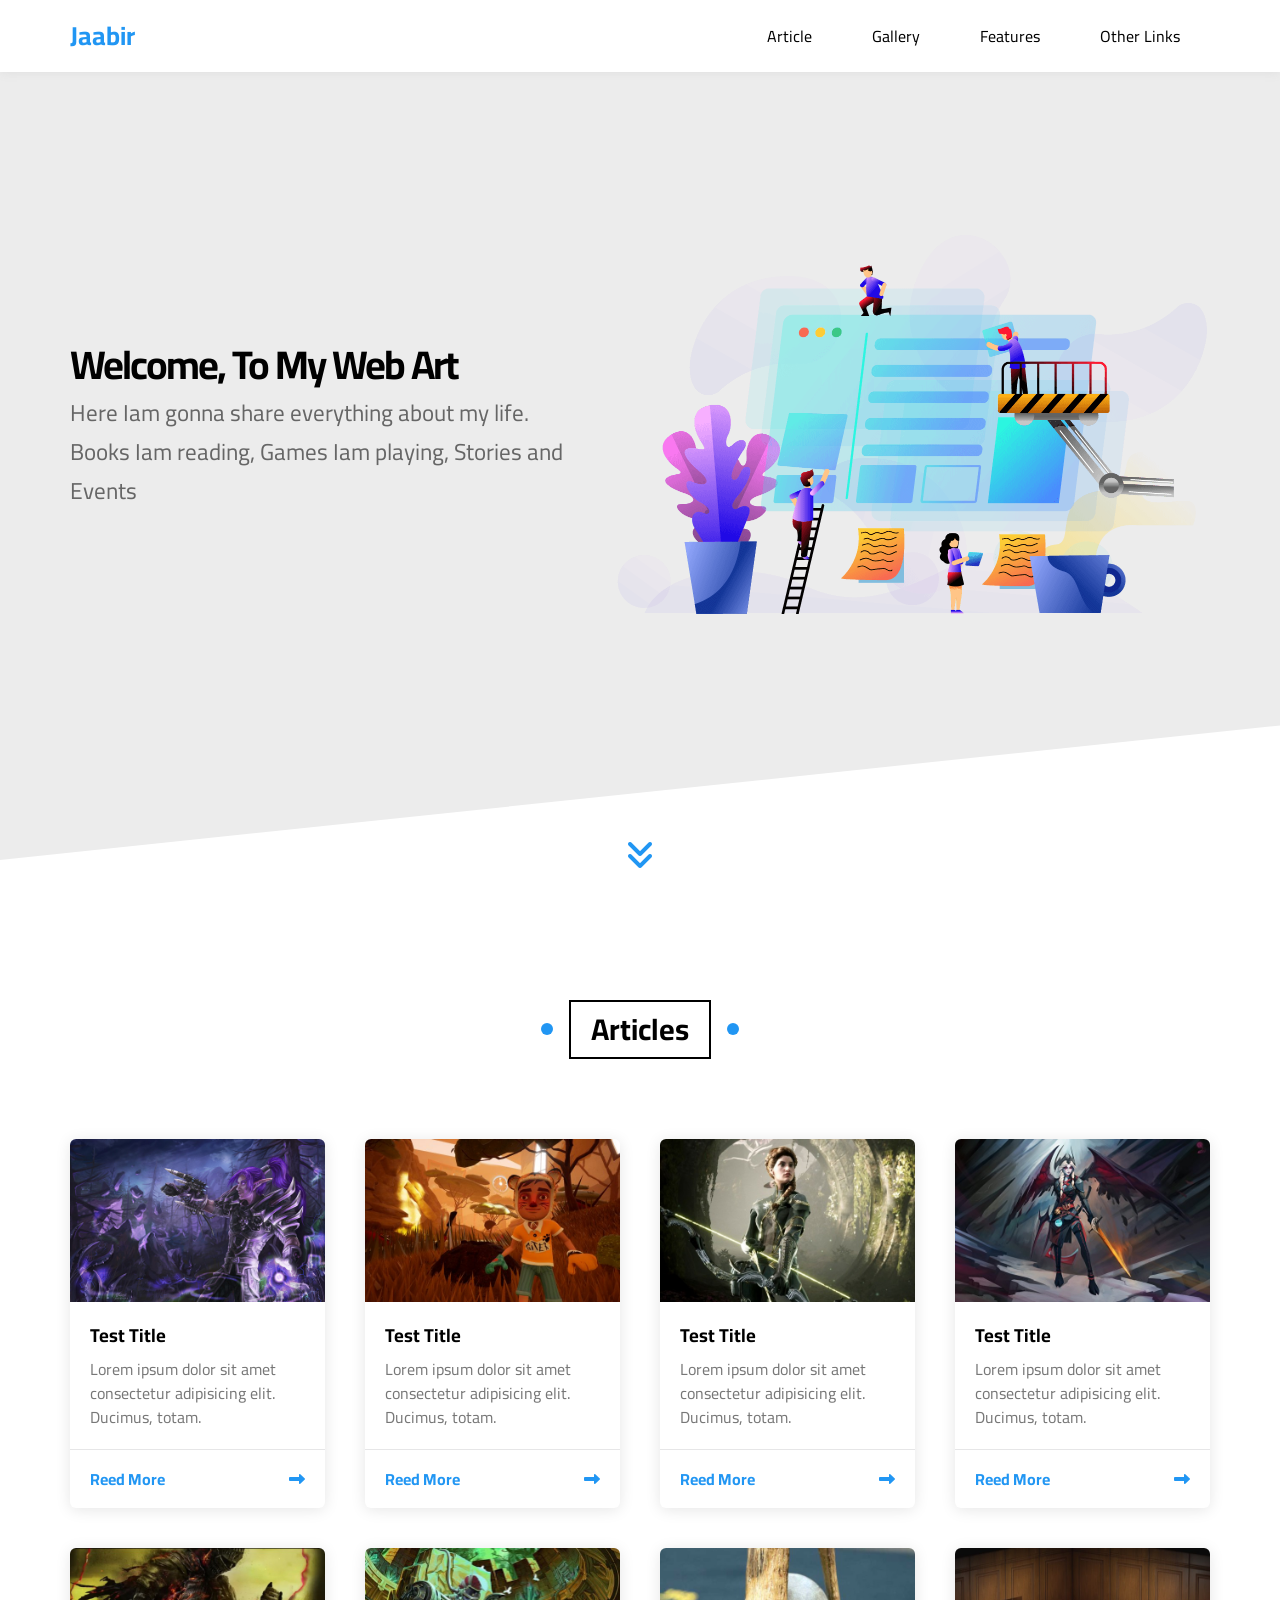
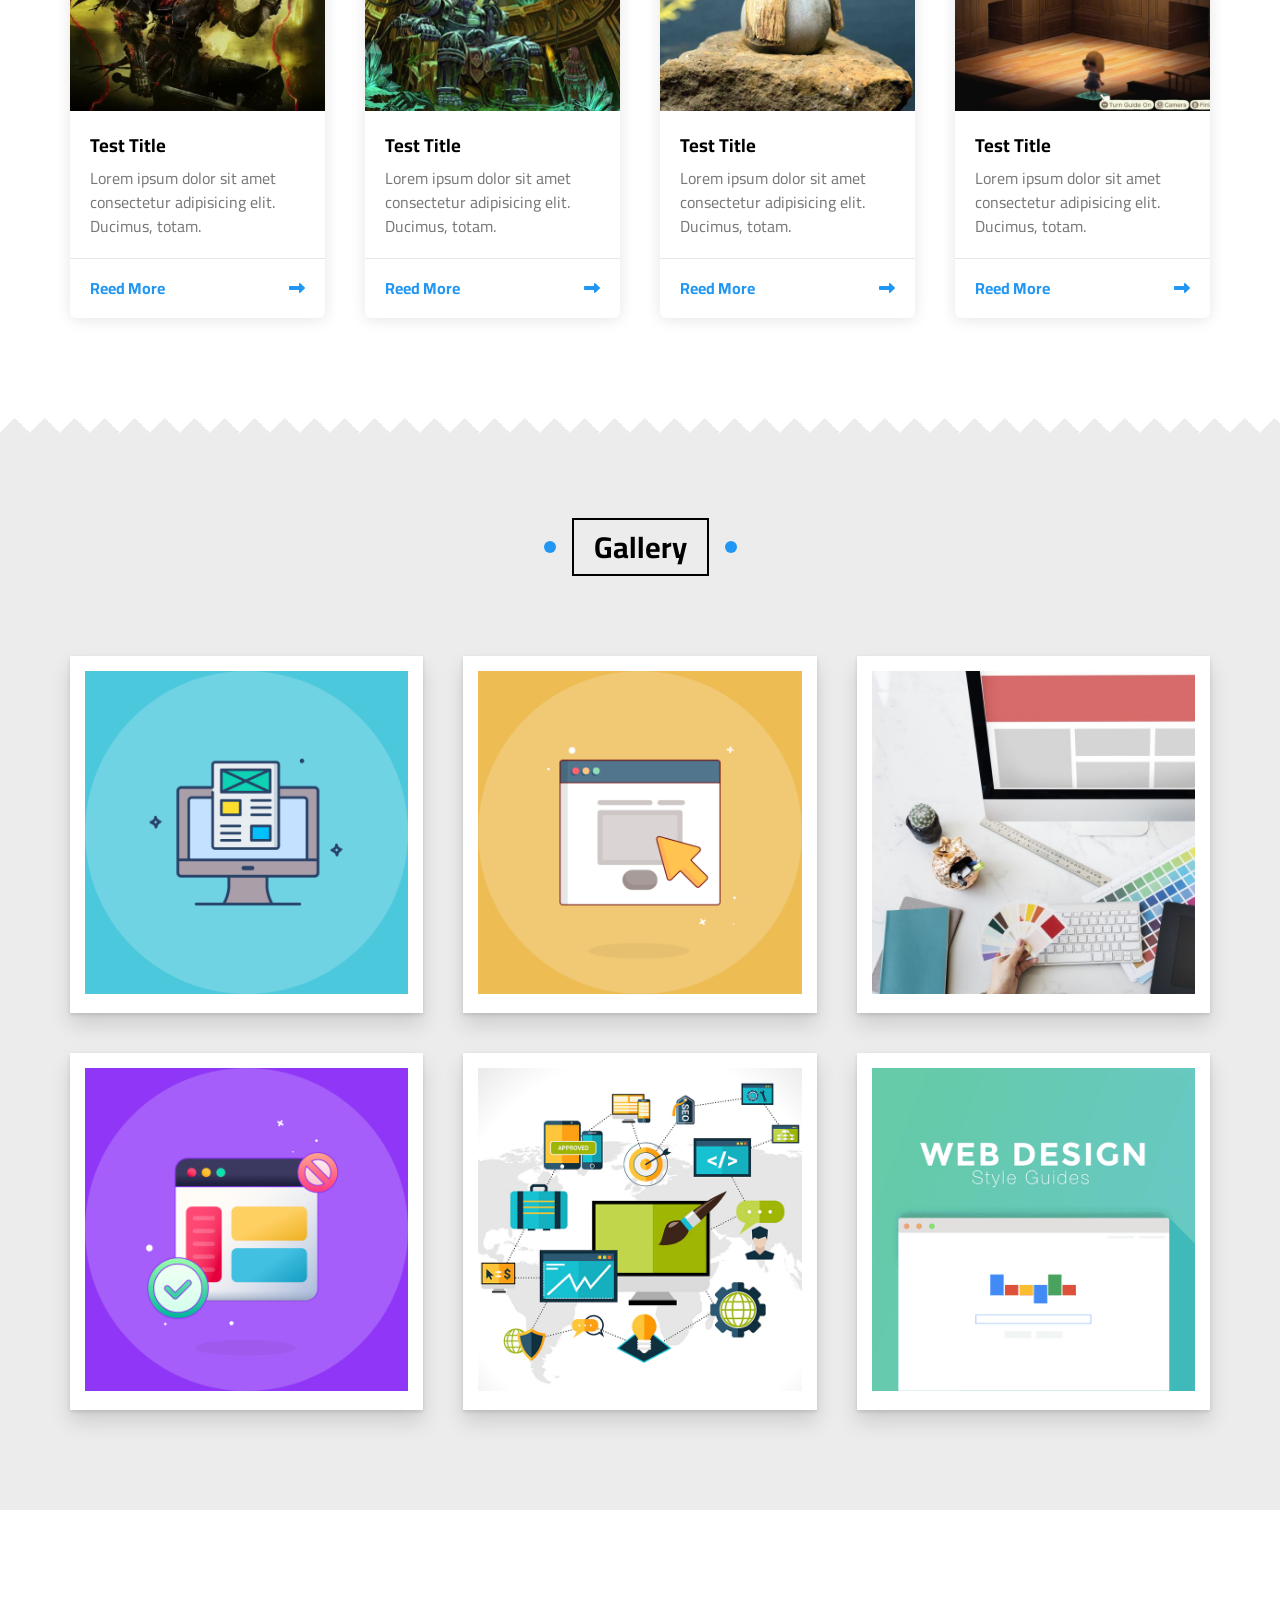
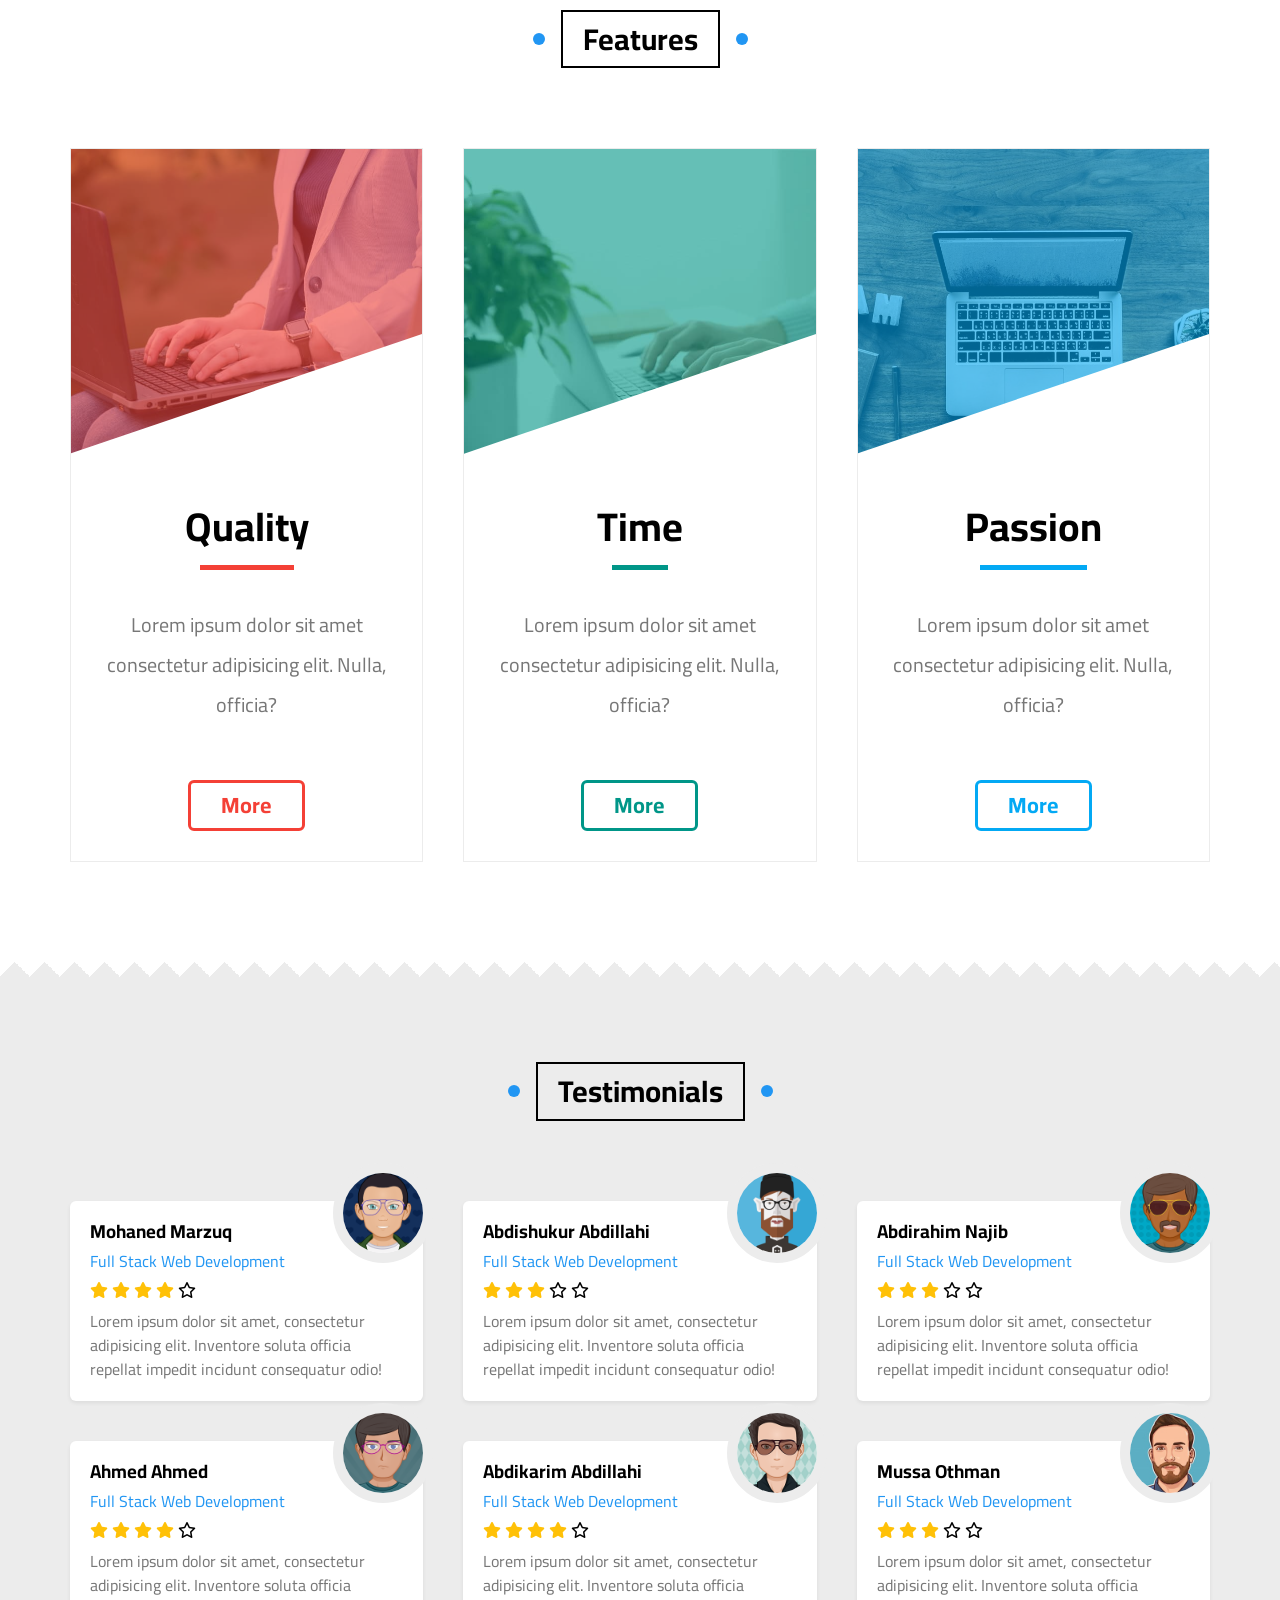
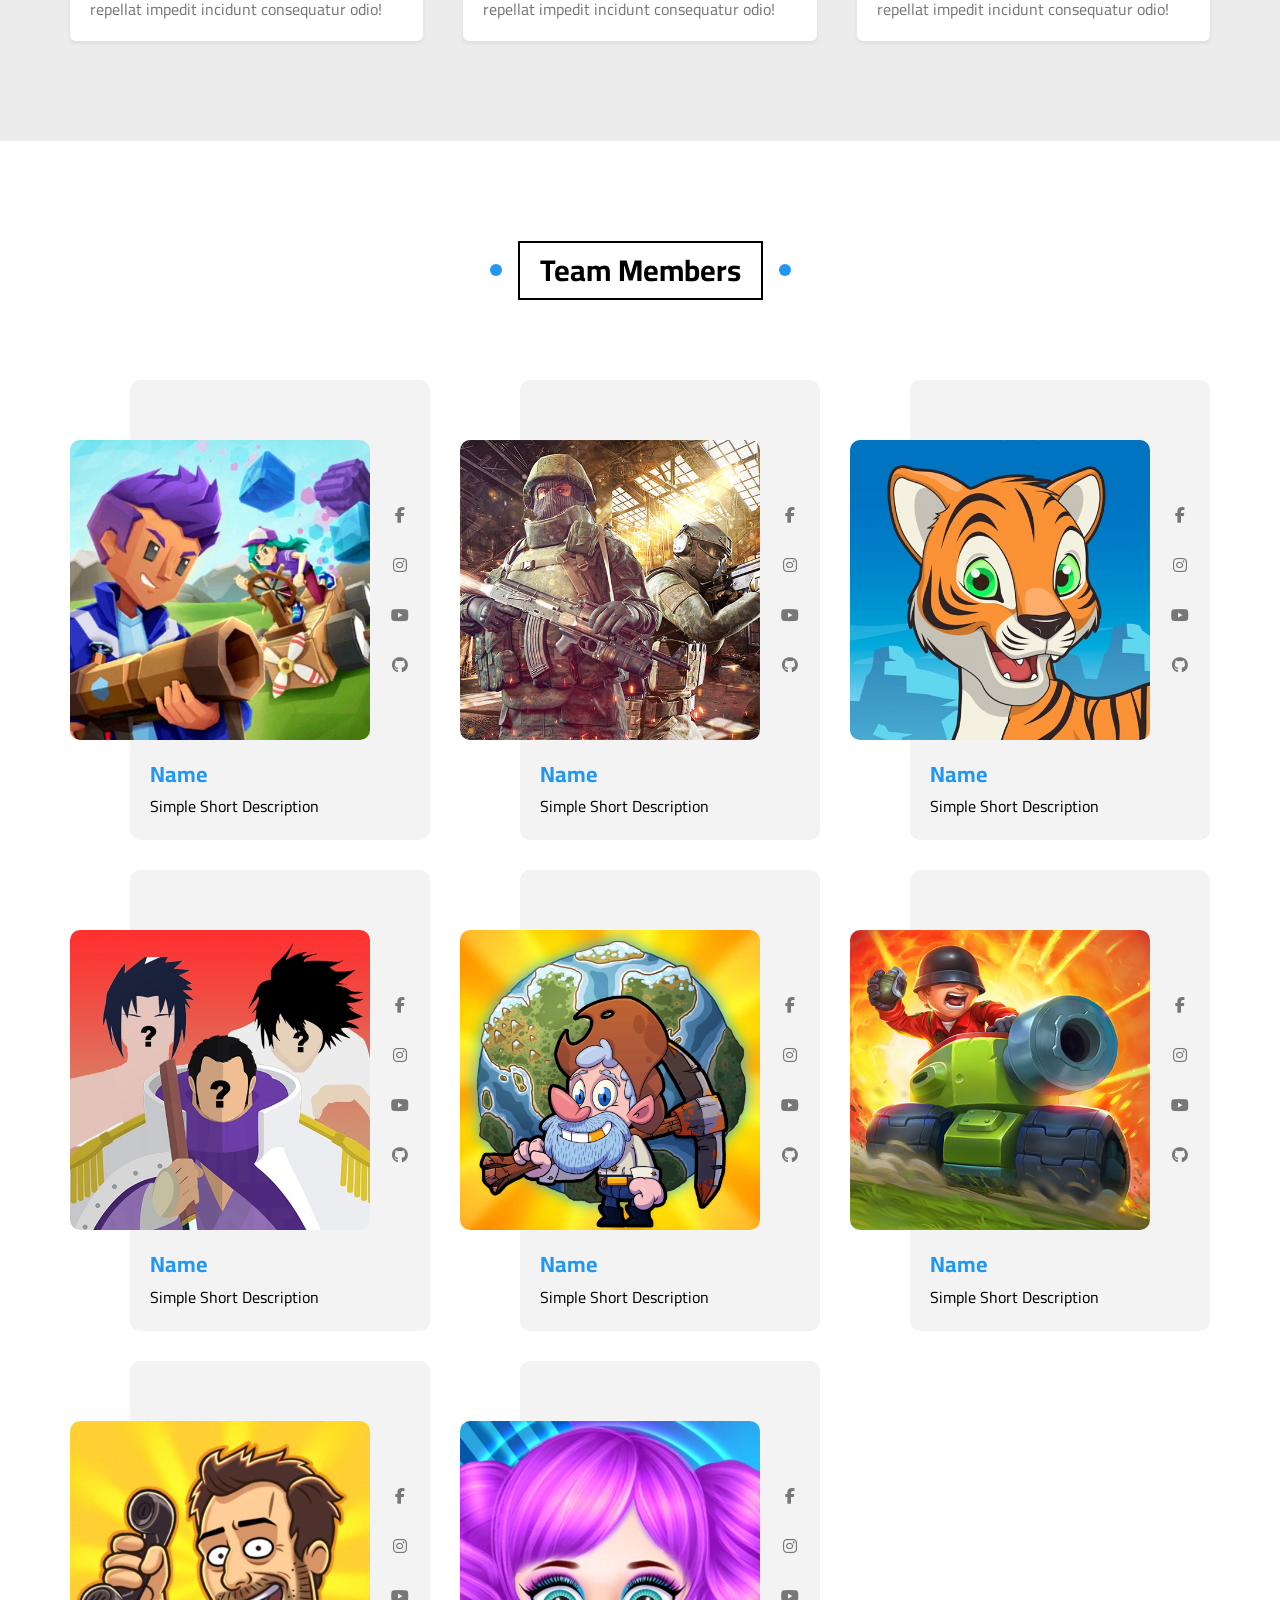
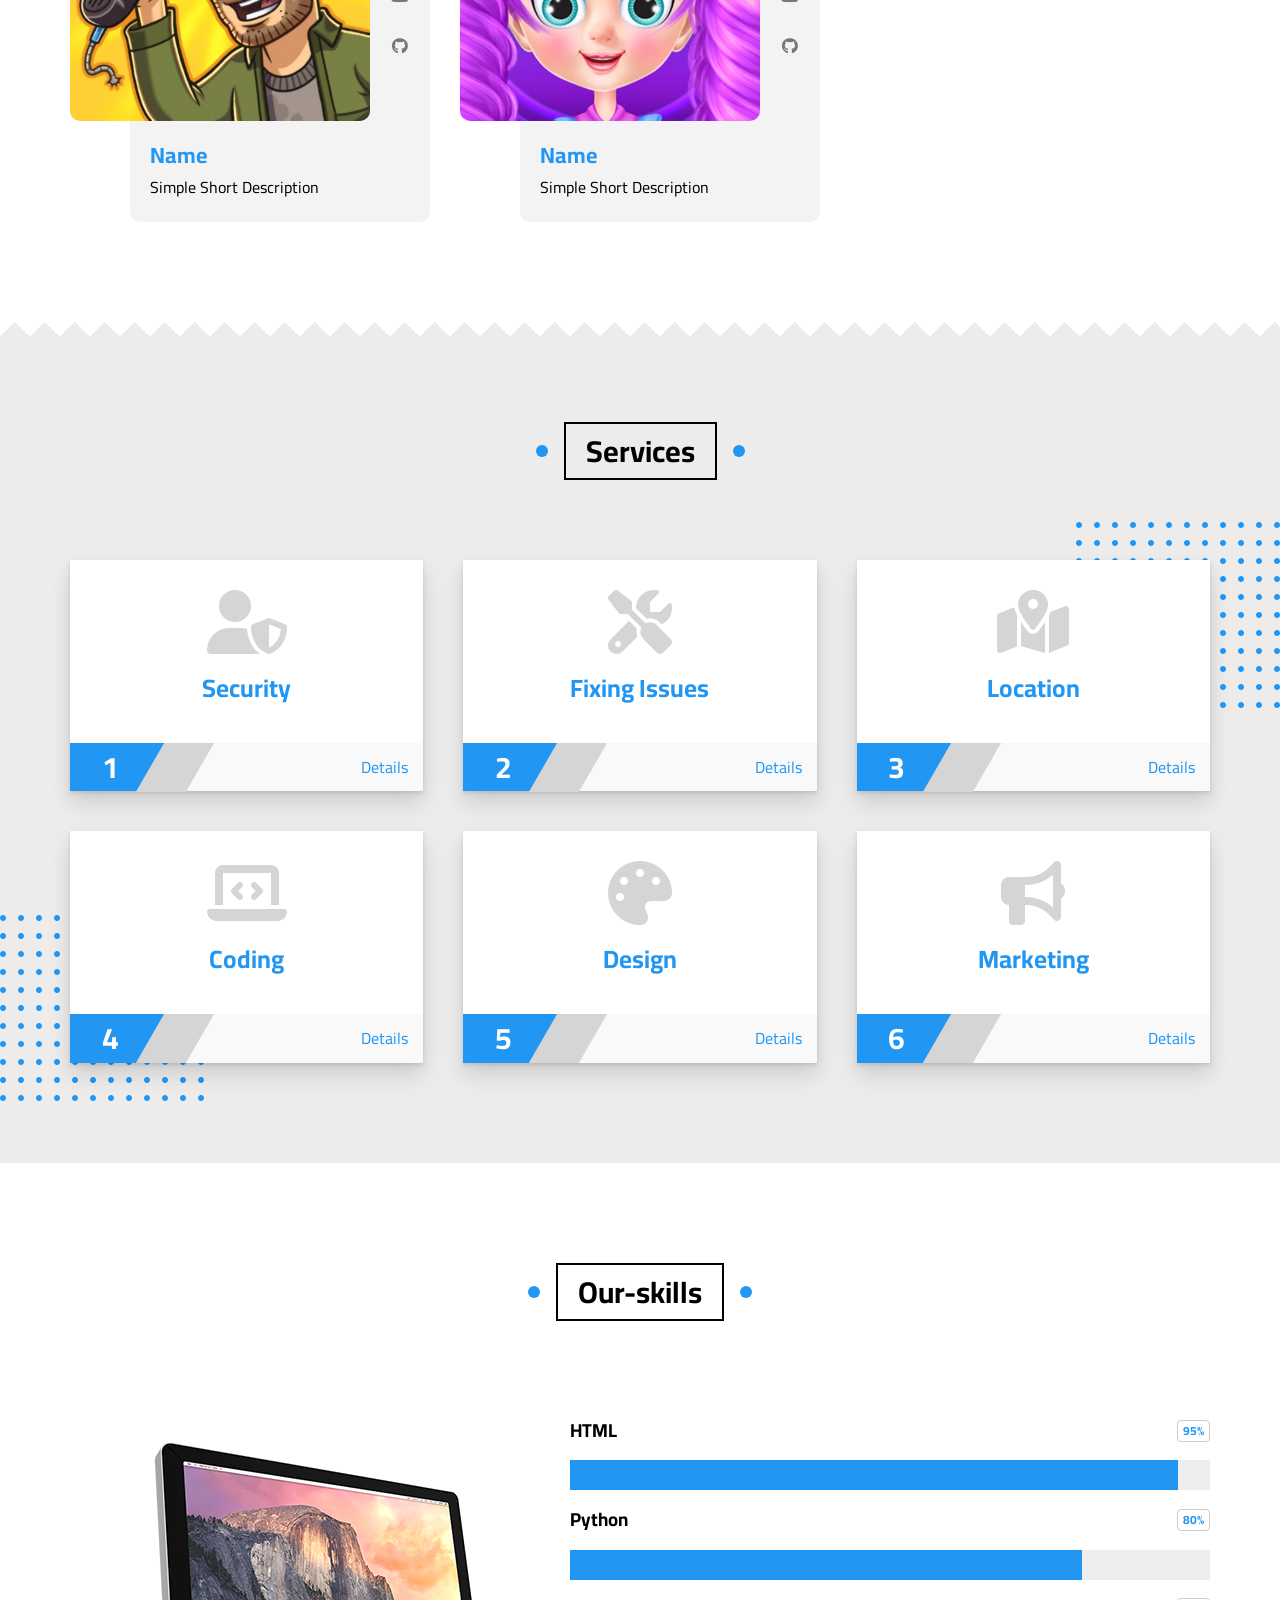
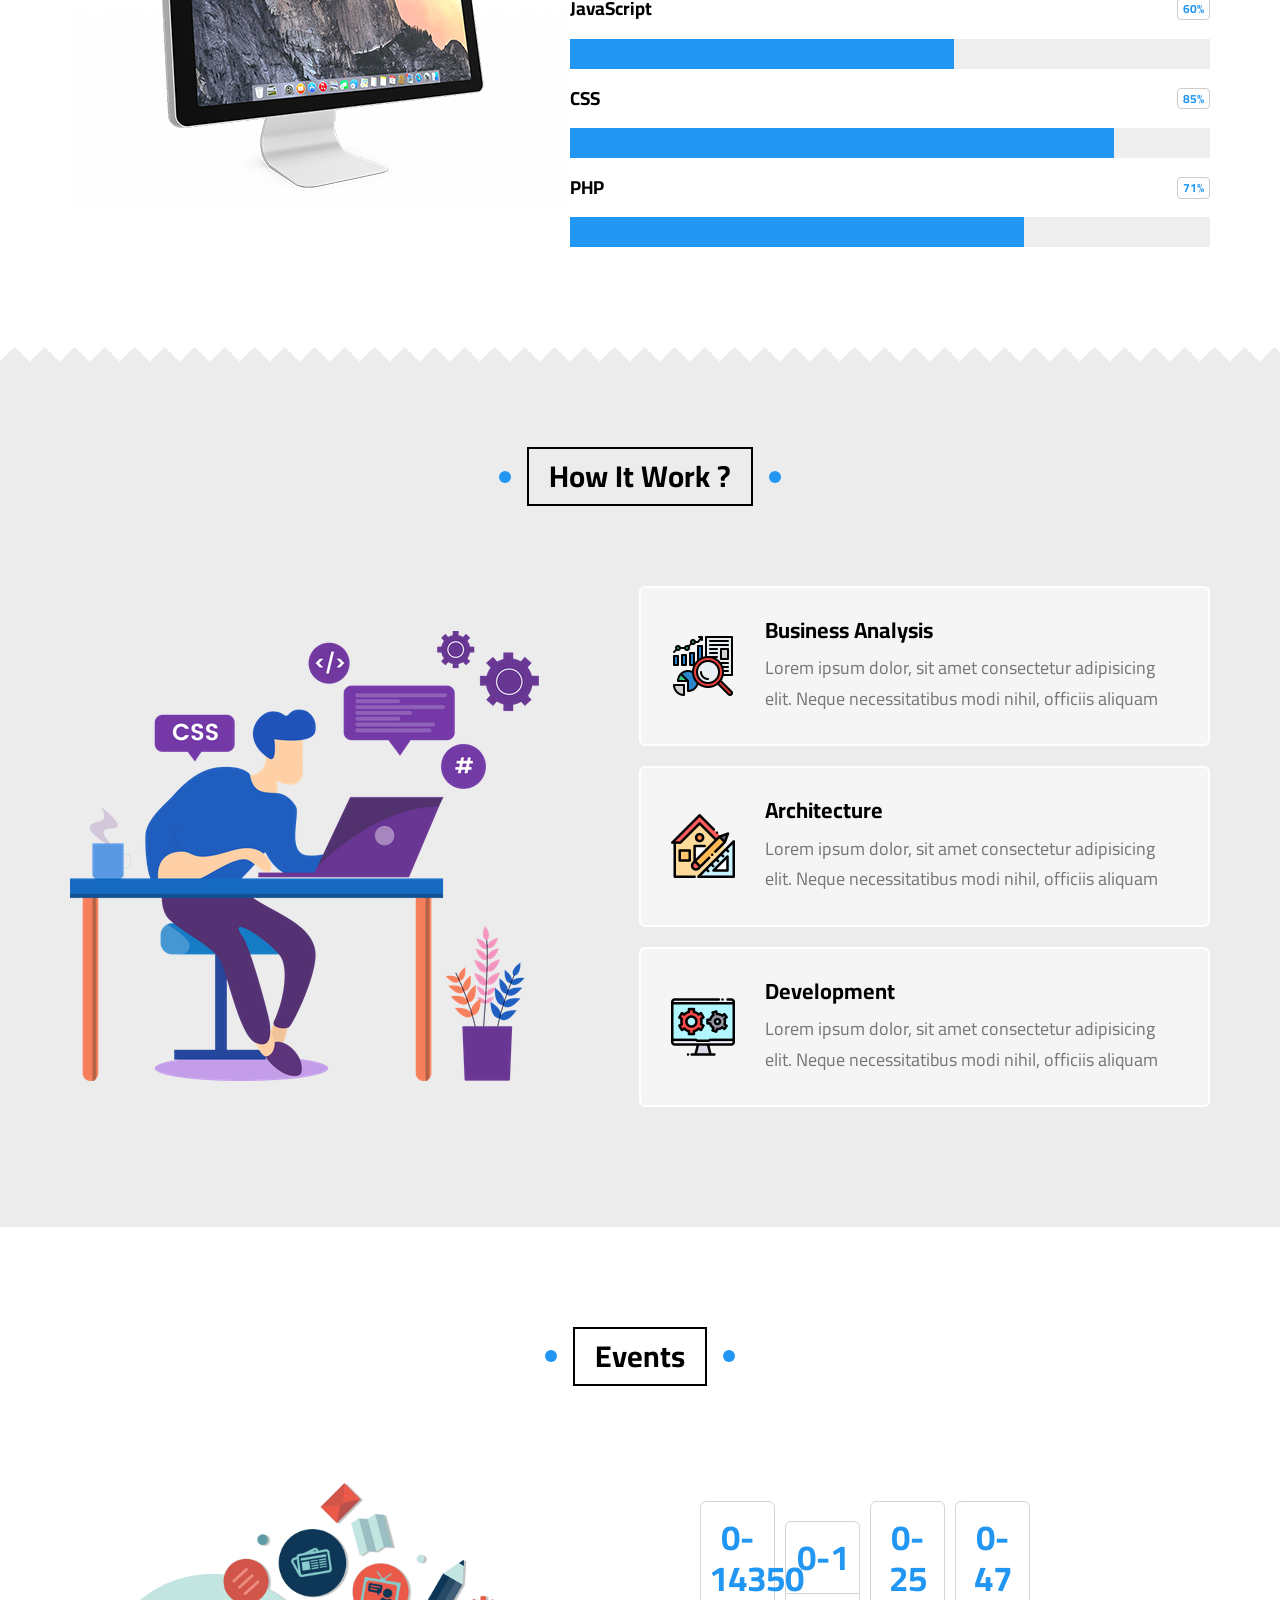
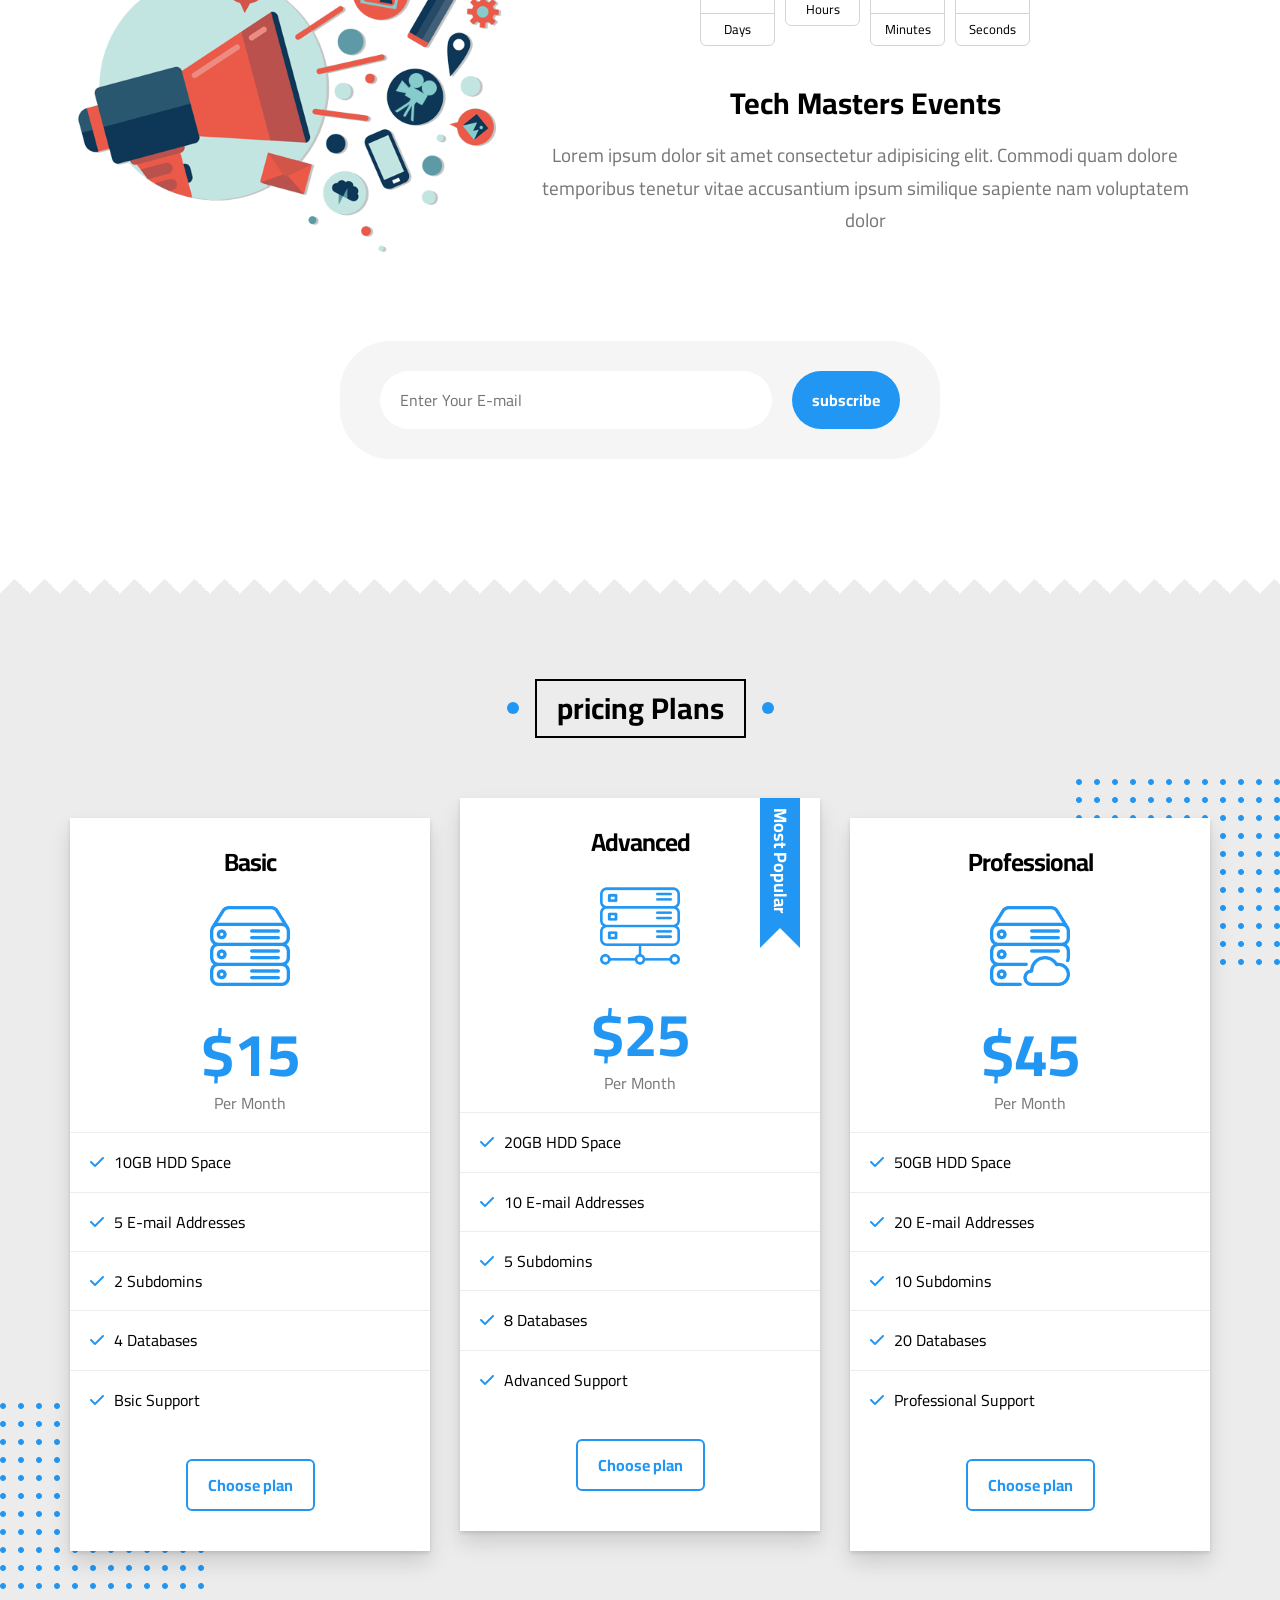
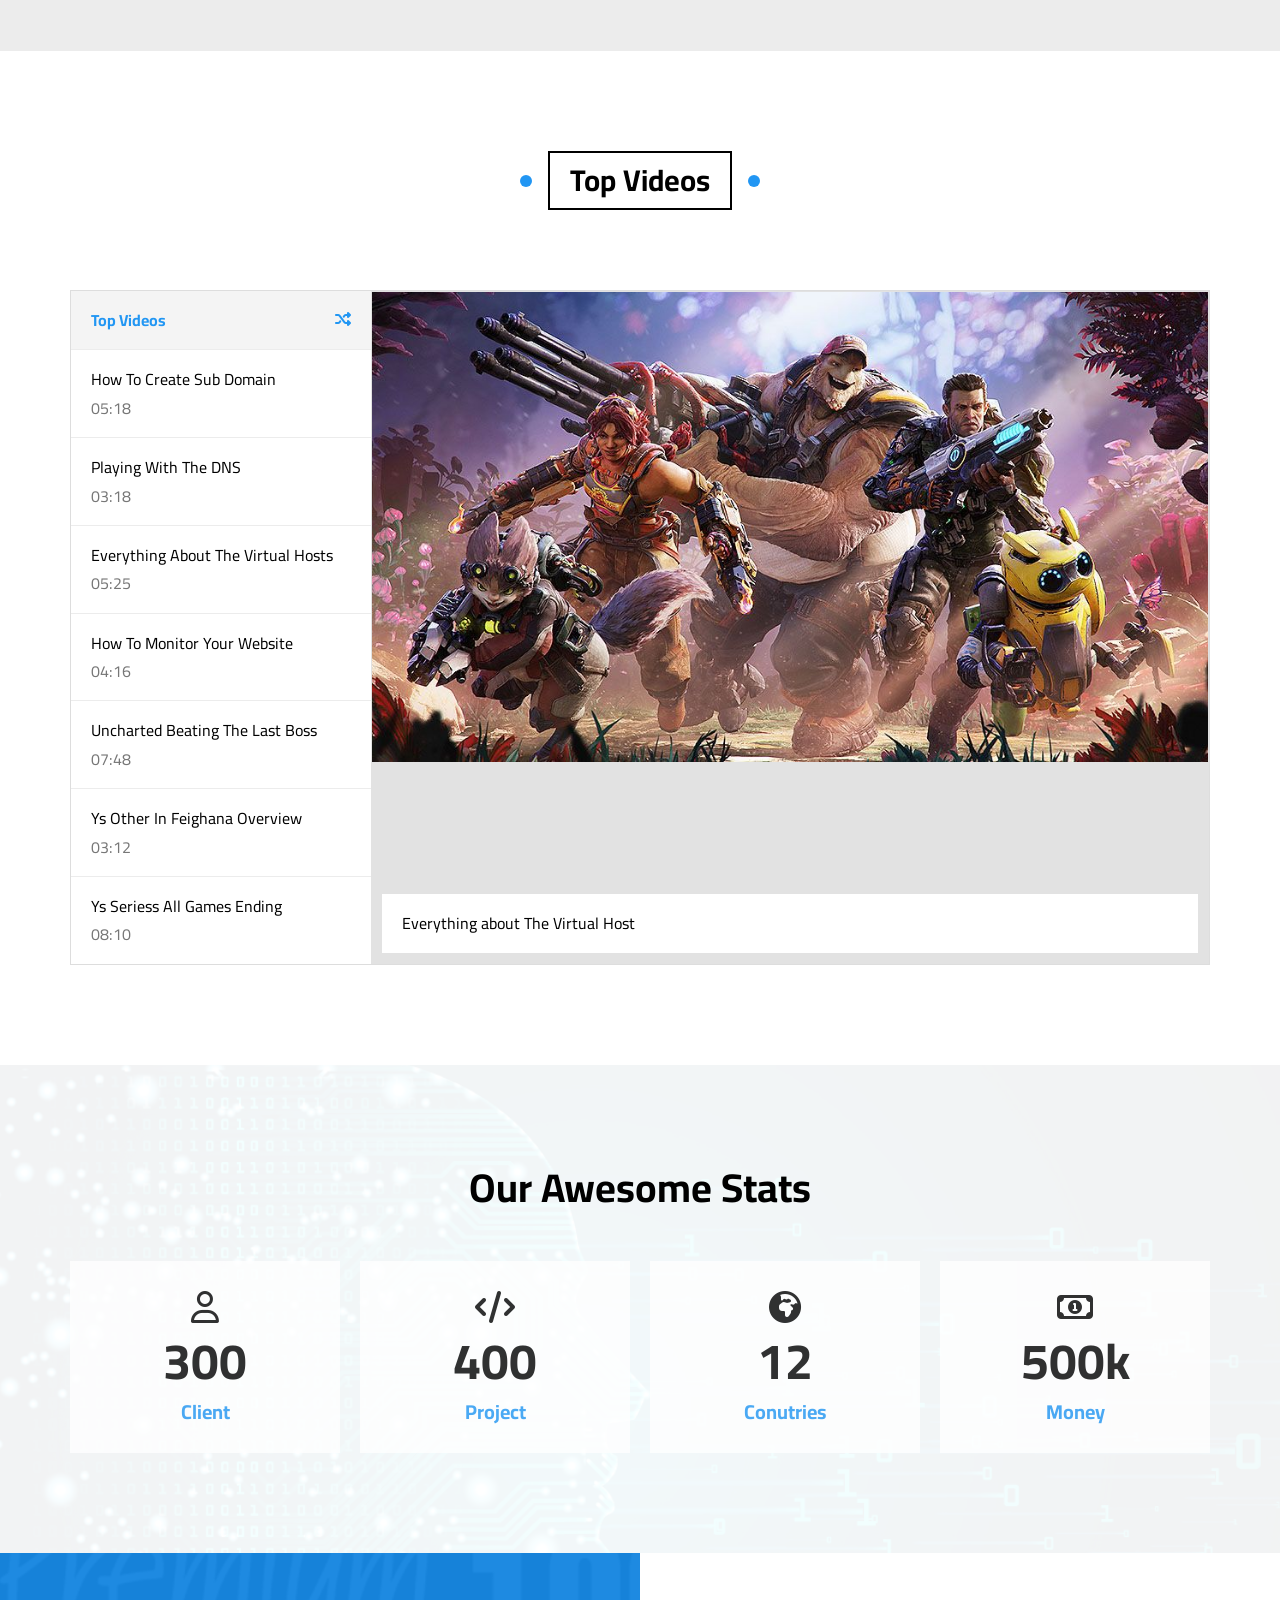
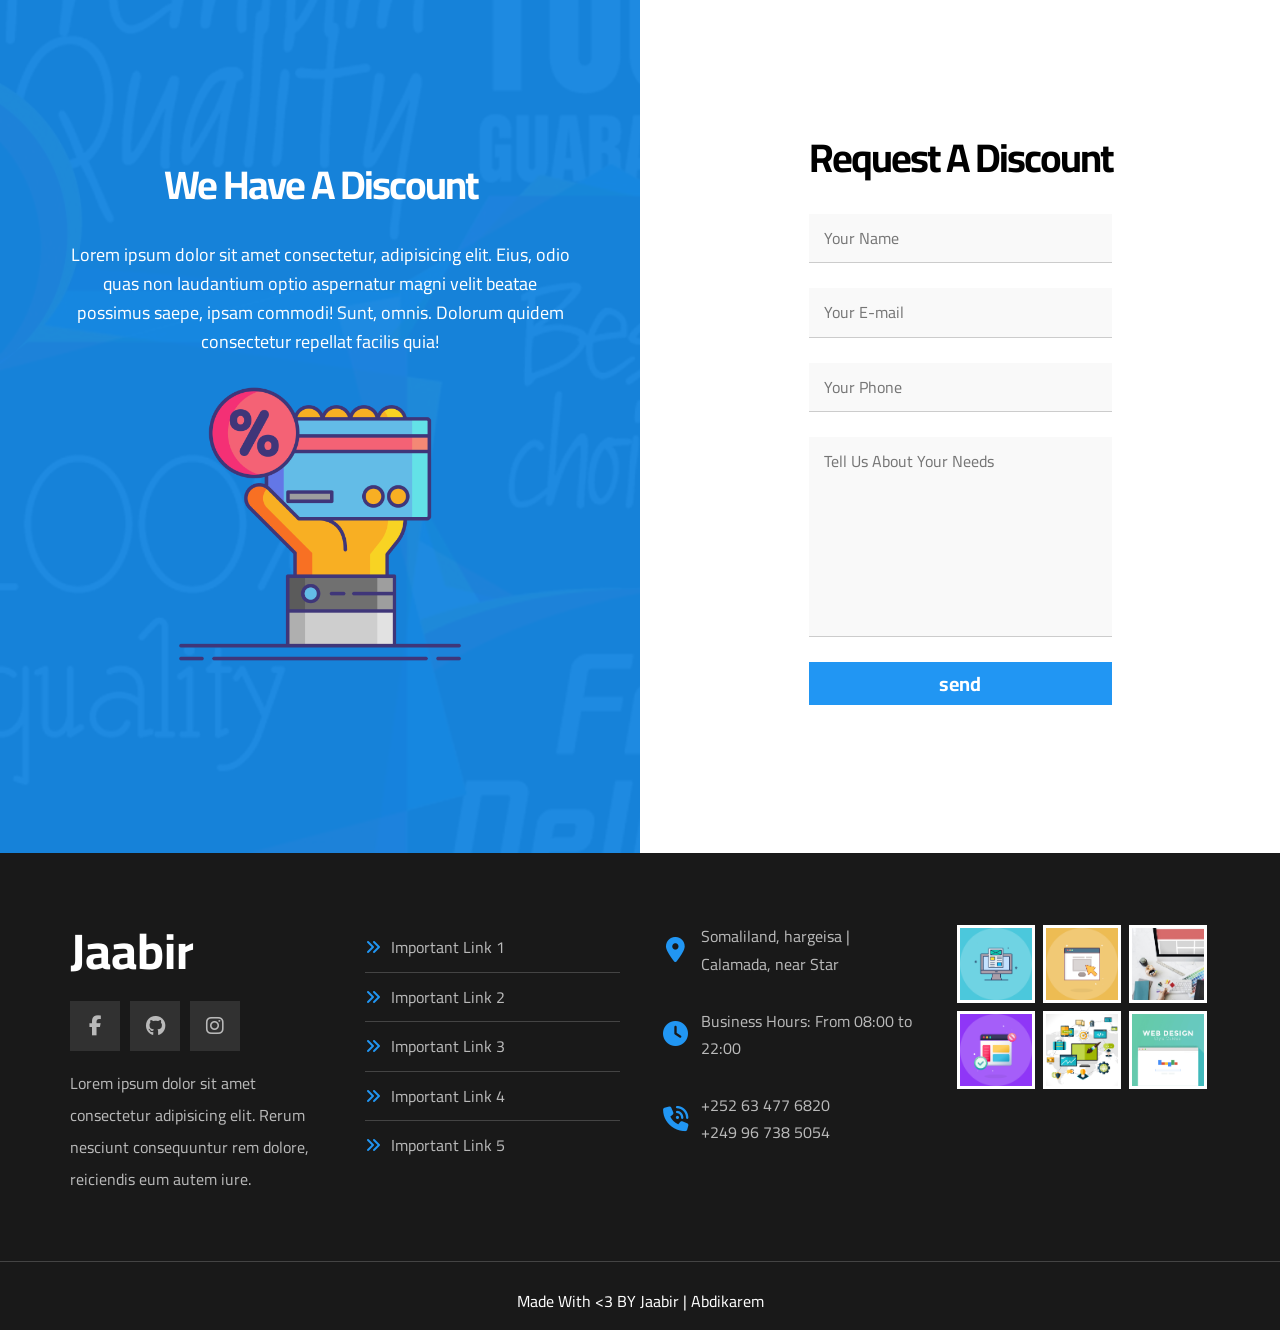
<file: index.html>
<!DOCTYPE html>
<html lang="en">

<head>
    <meta charset="UTF-8">
    <meta http-equiv="X-UA-Compatible" content="IE=edge">
    <meta name="viewport" content="width=device-width, initial-scale=1.0">
    <link rel="stylesheet" href="css/jabir.css">
    <link rel="stylesheet" href="css/normalize.css">
    <!-- font awesome -->
    <link rel="stylesheet" href="https://cdnjs.cloudflare.com/ajax/libs/font-awesome/6.1.1/css/all.min.css">
    <!-- google fonts -->
    <link rel="preconnect" href="https://fonts.googleapis.com">
    <link rel="preconnect" href="https://fonts.gstatic.com" crossorigin>
    <link
        href="https://fonts.googleapis.com/css2?family=Cairo:wght@300;400;500;700&family=Open+Sans:wght@400;700&family=Poppins:ital,wght@0,200;0,400;0,500;0,700;0,800;0,900;1,400;1,500;1,700;1,800&family=Work+Sans:wght@200;300;400;500;600;700;800&display=swap"
        rel="stylesheet">
    <title>Jaabir</title>
</head>

<body>
    <span class="up"><i class="fa-solid fa-arrow-up"></i></span>
    <!-- start header  -->
    <div class="header" id="header">
        <div class="container">
            <a href="#" class="logo">Jaabir </a>
            <ul class="main-nav">
                <li><a href="#articles">Article</a></li>
                <li><a href="#gallery">Gallery</a></li>
                <li><a href="#features">Features</a></li>
                <li>
                    <a href="#">Other Links</a>
                    <!-- Megamenu start -->
                    <div class="mega-menu">
                        <div class="image">
                            <img src="imgs/megamenu.png" alt="mega menu icon">
                        </div>
                        <ul class="links">
                            <li>
                                <a href="#testimonials">
                                    <i class="far fa-comments fa-fw"></i> Testimonials
                                </a>
                            </li>
                            <li>
                                <a href="#team">
                                    <i class="far fa-user fa-fw"></i> Team Members
                                </a>
                            </li>
                            <li>
                                <a href="#services">
                                    <i class="far fa-building fa-fw"></i> Services
                                </a>
                            </li>
                            <li>
                                <a href="#skills">
                                    <i class="far fa-check-circle fa-fw"></i> Our Skills
                                </a>
                            </li>
                            <li>
                                <a href="#works">
                                    <i class="far fa-clipboard fa-fw"></i> How It Works
                                </a>
                            </li>
                        </ul>
                        <ul class="links">
                            <li>
                                <a href="#events">
                                    <i class="far fa-calendar fa-fw"></i> Events
                                </a>
                            </li>
                            <li>
                                <a href="#pricing">
                                    <i class="fa fa-server"></i> Pricing Plans
                                </a>
                            </li>
                            <li>
                                <a href="#videos">
                                    <i class="far fa-play-circle fa-fw"></i> Top Videos
                                </a>
                            </li>
                            <li>
                                <a href="#stats">
                                    <i class="far fa-chart-bar fa-fw"></i> Stats
                                </a>
                            </li>
                            <li>
                                <a href="#discount">
                                    <i class="far fa-percent fa-fw"></i> Request A Discount
                                </a>
                            </li>
                        </ul>
                    </div>
                    <!-- Magamenu end -->
                </li>
            </ul>
        </div>
    </div>
    <!-- end header  -->
    <!-- landing start  -->
    <div class="landing">
        <div class="container">
            <div class="text">
                <h1>Welcome, To My Web Art</h1>
                <p>Here Iam gonna share everything about my life. Books Iam reading, Games Iam playing, Stories and
                    Events</p>
            </div>
            <div class="image">
                <img src="imgs/landing-image.png" alt="landing image">
            </div>
        </div>
        <a href="#articles" class="go-down">
            <i class="fas fa-angle-double-down fa-2x"></i>
        </a>
    </div>
    <!-- landing end -->
    <!-- start Articles  -->
    <div class="articles" id="articles">
        <h2 class="main-title">Articles</h2>
        <div class="container">
            <div class="box">
                <img src="imgs/cat-01.jpg" alt="articles image">
                <div class="content">
                    <h3>Test Title</h3>
                    <p>Lorem ipsum dolor sit amet consectetur adipisicing elit. Ducimus, totam.</p>
                </div>
                <div class="info">
                    <a href="#">Reed More</a>
                    <i class="fas fa-long-arrow-alt-right"></i>
                </div>
            </div>
            <div class="box">
                <img src="imgs/cat-02.jpg" alt="articles image">
                <div class="content">
                    <h3>Test Title</h3>
                    <p>Lorem ipsum dolor sit amet consectetur adipisicing elit. Ducimus, totam.</p>
                </div>
                <div class="info">
                    <a href="#">Reed More</a>
                    <i class="fas fa-long-arrow-alt-right"></i>
                </div>
            </div>
            <div class="box">
                <img src="imgs/cat-03.jpg" alt="articles image">
                <div class="content">
                    <h3>Test Title</h3>
                    <p>Lorem ipsum dolor sit amet consectetur adipisicing elit. Ducimus, totam.</p>
                </div>
                <div class="info">
                    <a href="#">Reed More</a>
                    <i class="fas fa-long-arrow-alt-right"></i>
                </div>
            </div>
            <div class="box">
                <img src="imgs/cat-04.jpg" alt="articles image">
                <div class="content">
                    <h3>Test Title</h3>
                    <p>Lorem ipsum dolor sit amet consectetur adipisicing elit. Ducimus, totam.</p>
                </div>
                <div class="info">
                    <a href="#">Reed More</a>
                    <i class="fas fa-long-arrow-alt-right"></i>
                </div>
            </div>
            <div class="box">
                <img src="imgs/cat-05.jpg" alt="articles image">
                <div class="content">
                    <h3>Test Title</h3>
                    <p>Lorem ipsum dolor sit amet consectetur adipisicing elit. Ducimus, totam.</p>
                </div>
                <div class="info">
                    <a href="#">Reed More</a>
                    <i class="fas fa-long-arrow-alt-right"></i>
                </div>
            </div>
            <div class="box">
                <img src="imgs/cat-06.jpg" alt="articles image">
                <div class="content">
                    <h3>Test Title</h3>
                    <p>Lorem ipsum dolor sit amet consectetur adipisicing elit. Ducimus, totam.</p>
                </div>
                <div class="info">
                    <a href="#">Reed More</a>
                    <i class="fas fa-long-arrow-alt-right"></i>
                </div>
            </div>
            <div class="box">
                <img src="imgs/cat-07.jpg" alt="articles image">
                <div class="content">
                    <h3>Test Title</h3>
                    <p>Lorem ipsum dolor sit amet consectetur adipisicing elit. Ducimus, totam.</p>
                </div>
                <div class="info">
                    <a href="#">Reed More</a>
                    <i class="fas fa-long-arrow-alt-right"></i>
                </div>
            </div>
            <div class="box">
                <img src="imgs/cat-08.jpg" alt="articles image">
                <div class="content">
                    <h3>Test Title</h3>
                    <p>Lorem ipsum dolor sit amet consectetur adipisicing elit. Ducimus, totam.</p>
                </div>
                <div class="info">
                    <a href="#">Reed More</a>
                    <i class="fas fa-long-arrow-alt-right"></i>
                </div>
            </div>
        </div>
    </div>
    <div class="spikes"></div>
    <!-- end Articles  -->
    <!-- Start Gallery  -->
    <div class="gallery" id="gallery">

        <h2 class="main-title">Gallery</h2>
        <div class="container">
            <div class="box">
                <div class="image">
                    <img src="imgs/gallery-01.png" alt="gallery">
                </div>
            </div>
            <div class="box">
                <div class="image">
                    <img src="imgs/gallery-02.png" alt="gallery">
                </div>
            </div>
            <div class="box">
                <div class="image">
                    <img src="imgs/gallery-03.jpg" alt="gallery">
                </div>
            </div>
            <div class="box">
                <div class="image">
                    <img src="imgs/gallery-04.png" alt="gallery">
                </div>
            </div>
            <div class="box">
                <div class="image">
                    <img src="imgs/gallery-05.jpg" alt="gallery">
                </div>
            </div>
            <div class="box">
                <div class="image">
                    <img src="imgs/gallery-06.png" alt="gallery">
                </div>
            </div>
        </div>
    </div>
    <!-- End Gallery  -->
    <!-- Start Features -->
    <div class="features" id="features">
        <h2 class="main-title"> Features</h2>
        <div class="container">
            <div class="box quality">
                <div class="img-holder">
                    <img src="imgs/features-01.jpg" alt="features">
                </div>
                <h2>Quality</h2>
                <p>Lorem ipsum dolor sit amet consectetur adipisicing elit. Nulla, officia?</p>
                <a href="#">More</a>
            </div>
            <div class="box time">
                <div class="img-holder">
                    <img src="imgs/features-02.jpg" alt="features">
                </div>
                <h2>Time</h2>
                <p>Lorem ipsum dolor sit amet consectetur adipisicing elit. Nulla, officia?</p>
                <a href="#">More</a>
            </div>
            <div class="box passion">
                <div class="img-holder">
                    <img src="imgs/features-03.jpg" alt="features">
                </div>
                <h2>Passion</h2>
                <p>Lorem ipsum dolor sit amet consectetur adipisicing elit. Nulla, officia?</p>
                <a href="#">More</a>
            </div>
        </div>
    </div>
    <div class="spikes"></div>

    <!-- End Features -->
    <!-- Start Testimonials -->
    <div class="testimonials" id="testimonials">
        <h2 class="main-title">Testimonials</h2>
        <div class="container">
            <div class="box">
                <img src="imgs/avatar-03.png" alt="testimonials">
                <h3>Mohaned Marzuq</h3>
                <span class="title">Full Stack Web Development </span>
                <div class="rate">
                    <i class="filled fas fa-star"></i>
                    <i class="filled fas fa-star"></i>
                    <i class="filled fas fa-star"></i>
                    <i class="filled fas fa-star"></i>
                    <i class="far fa-star"></i>
                </div>
                <p>Lorem ipsum dolor sit amet, consectetur adipisicing elit. Inventore soluta officia repellat impedit
                    incidunt consequatur odio!</p>
            </div>
            <div class="box">
                <img src="imgs/avatar-01.png" alt="testimonials">
                <h3>Abdishukur Abdillahi</h3>
                <span class="title">Full Stack Web Development </span>
                <div class="rate">
                    <i class="filled fas fa-star"></i>
                    <i class="filled fas fa-star"></i>
                    <i class="filled fas fa-star"></i>
                    <i class="far fa-star"></i>
                    <i class="far fa-star"></i>
                </div>
                <p>Lorem ipsum dolor sit amet, consectetur adipisicing elit. Inventore soluta officia repellat impedit
                    incidunt consequatur odio!</p>
            </div>
            <div class="box">
                <img src="imgs/avatar-02.png" alt="testimonials">
                <h3>Abdirahim Najib</h3>
                <span class="title">Full Stack Web Development </span>
                <div class="rate">
                    <i class="filled fas fa-star"></i>
                    <i class="filled fas fa-star"></i>
                    <i class="filled fas fa-star"></i>
                    <i class="far fa-star"></i>
                    <i class="far fa-star"></i>
                </div>
                <p>Lorem ipsum dolor sit amet, consectetur adipisicing elit. Inventore soluta officia repellat impedit
                    incidunt consequatur odio!</p>
            </div>
            <div class="box">
                <img src="imgs/avatar-04.png" alt="testimonials">
                <h3>Ahmed Ahmed</h3>
                <span class="title">Full Stack Web Development </span>
                <div class="rate">
                    <i class="filled fas fa-star"></i>
                    <i class="filled fas fa-star"></i>
                    <i class="filled fas fa-star"></i>
                    <i class="filled fas fa-star"></i>
                    <i class="far fa-star"></i>
                </div>
                <p>Lorem ipsum dolor sit amet, consectetur adipisicing elit. Inventore soluta officia repellat impedit
                    incidunt consequatur odio!</p>
            </div>
            <div class="box">
                <img src="imgs/avatar-06.png" alt="testimonials">
                <h3>Abdikarim Abdillahi</h3>
                <span class="title">Full Stack Web Development</span>
                <div class="rate">
                    <i class="filled fas fa-star"></i>
                    <i class="filled fas fa-star"></i>
                    <i class="filled fas fa-star"></i>
                    <i class="filled fas fa-star"></i>
                    <i class="far fa-star"></i>
                </div>
                <p>Lorem ipsum dolor sit amet, consectetur adipisicing elit. Inventore soluta officia repellat impedit
                    incidunt consequatur odio!</p>
            </div>
            <div class="box">
                <img src="imgs/avatar-05.png" alt="testimonials">
                <h3>Mussa Othman</h3>
                <span class="title">Full Stack Web Development </span>
                <div class="rate">
                    <i class="filled fas fa-star"></i>
                    <i class="filled fas fa-star"></i>
                    <i class="filled fas fa-star"></i>
                    <i class="far fa-star"></i>
                    <i class="far fa-star"></i>
                </div>
                <p>Lorem ipsum dolor sit amet, consectetur adipisicing elit. Inventore soluta officia repellat impedit
                    incidunt consequatur odio!</p>
            </div>
        </div>
    </div>
    <!-- End Testimonials -->
    <!-- Team start  -->
    <div class="team" id="team">
        <h2 class="main-title">Team Members </h2>
        <div class="container">
            <div class="box">
                <div class="data">
                    <img src="imgs/team-01.jpg" alt="team">
                    <div class="social">
                        <a href="https://www.facebook.com/otako1.jaabir">
                            <i class="fab fa-facebook-f"></i>
                        </a>
                        <a href="https://www.instagram.com/jaabir_r6/">
                            <i class="fab fa-instagram"></i>
                        </a>
                        <a href="#">
                            <i class="fab fa-youtube"></i>
                        </a>
                        <a href="https://github.com/Jaabir-Abdillahi">
                            <i class="fab fa-github"></i>
                        </a>
                    </div>
                </div>
                <div class="info">
                    <h3>Name</h3>
                    <p>Simple Short Description</p>
                </div>
            </div>
            <div class="box">
                <div class="data">
                    <img src="imgs/team-02.jpg" alt="team">
                    <div class="social">
                        <a href="https://www.facebook.com/otako1.jaabir">
                            <i class="fab fa-facebook-f"></i>
                        </a>
                        <a href="https://www.instagram.com/jaabir_r6/">
                            <i class="fab fa-instagram"></i>
                        </a>
                        <a href="#">
                            <i class="fab fa-youtube"></i>
                        </a>
                        <a href="https://github.com/Jaabir-Abdillahi">
                            <i class="fab fa-github"></i>
                        </a>
                    </div>
                </div>
                <div class="info">
                    <h3>Name</h3>
                    <p>Simple Short Description</p>
                </div>
            </div>
            <div class="box">
                <div class="data">
                    <img src="imgs/team-03.jpg" alt="team">
                    <div class="social">
                        <a href="https://www.facebook.com/otako1.jaabir">
                            <i class="fab fa-facebook-f"></i>
                        </a>
                        <a href="https://www.instagram.com/jaabir_r6/">
                            <i class="fab fa-instagram"></i>
                        </a>
                        <a href="#">
                            <i class="fab fa-youtube"></i>
                        </a>
                        <a href="https://github.com/Jaabir-Abdillahi">
                            <i class="fab fa-github"></i>
                        </a>
                    </div>
                </div>
                <div class="info">
                    <h3>Name</h3>
                    <p>Simple Short Description</p>
                </div>
            </div>
            <div class="box">
                <div class="data">
                    <img src="imgs/team-04.jpg" alt="team">
                    <div class="social">
                        <a href="https://www.facebook.com/otako1.jaabir">
                            <i class="fab fa-facebook-f"></i>
                        </a>
                        <a href="https://www.instagram.com/jaabir_r6/">
                            <i class="fab fa-instagram"></i>
                        </a>
                        <a href="#">
                            <i class="fab fa-youtube"></i>
                        </a>
                        <a href="https://github.com/Jaabir-Abdillahi">
                            <i class="fab fa-github"></i>
                        </a>
                    </div>
                </div>
                <div class="info">
                    <h3>Name</h3>
                    <p>Simple Short Description</p>
                </div>
            </div>
            <div class="box">
                <div class="data">
                    <img src="imgs/team-05.png" alt="team">
                    <div class="social">
                        <a href="https://www.facebook.com/otako1.jaabir">
                            <i class="fab fa-facebook-f"></i>
                        </a>
                        <a href="https://www.instagram.com/jaabir_r6/">
                            <i class="fab fa-instagram"></i>
                        </a>
                        <a href="#">
                            <i class="fab fa-youtube"></i>
                        </a>
                        <a href="https://github.com/Jaabir-Abdillahi">
                            <i class="fab fa-github"></i>
                        </a>
                    </div>
                </div>
                <div class="info">
                    <h3>Name</h3>
                    <p>Simple Short Description</p>
                </div>
            </div>
            <div class="box">
                <div class="data">
                    <img src="imgs/team-06.png" alt="team">
                    <div class="social">
                        <a href="https://www.facebook.com/otako1.jaabir">
                            <i class="fab fa-facebook-f"></i>
                        </a>
                        <a href="https://www.instagram.com/jaabir_r6/">
                            <i class="fab fa-instagram"></i>
                        </a>
                        <a href="#">
                            <i class="fab fa-youtube"></i>
                        </a>
                        <a href="https://github.com/Jaabir-Abdillahi">
                            <i class="fab fa-github"></i>
                        </a>
                    </div>
                </div>
                <div class="info">
                    <h3>Name</h3>
                    <p>Simple Short Description</p>
                </div>
            </div>
            <div class="box">
                <div class="data">
                    <img src="imgs/team-07.jpg" alt="team">
                    <div class="social">
                        <a href="https://www.facebook.com/otako1.jaabir">
                            <i class="fab fa-facebook-f"></i>
                        </a>
                        <a href="https://www.instagram.com/jaabir_r6/">
                            <i class="fab fa-instagram"></i>
                        </a>
                        <a href="#">
                            <i class="fab fa-youtube"></i>
                        </a>
                        <a href="https://github.com/Jaabir-Abdillahi">
                            <i class="fab fa-github"></i>
                        </a>
                    </div>
                </div>
                <div class="info">
                    <h3>Name</h3>
                    <p>Simple Short Description</p>
                </div>
            </div>
            <div class="box">
                <div class="data">
                    <img src="imgs/team-08.jpg" alt="team">
                    <div class="social">
                        <a href="https://www.facebook.com/otako1.jaabir">
                            <i class="fab fa-facebook-f"></i>
                        </a>
                        <a href="https://www.instagram.com/jaabir_r6/">
                            <i class="fab fa-instagram"></i>
                        </a>
                        <a href="#">
                            <i class="fab fa-youtube"></i>
                        </a>
                        <a href="https://github.com/Jaabir-Abdillahi">
                            <i class="fab fa-github"></i>
                        </a>
                    </div>
                </div>
                <div class="info">
                    <h3>Name</h3>
                    <p>Simple Short Description</p>
                </div>
            </div>
        </div>
    </div>
    <div class="spikes"></div>

    <!-- Team end -->
    <!-- Services start  -->
    <div class="services" id="services">
        <div class="dots dots-up"></div>
        <div class="dots dots-down"></div>
        <h2 class="main-title"> Services</h2>
        <div class="container">
            <div class="box">
                <i class="fas fa-user-shield fa-4x"></i>
                <h3>Security</h3>
                <div class="info">
                    <a href="#">Details</a>
                </div>
            </div>
            <div class="box">
                <i class="fas fa-tools fa-4x"></i>
                <h3>Fixing Issues</h3>
                <div class="info">
                    <a href="#">Details</a>
                </div>
            </div>
            <div class="box">
                <i class="fas fa-map-marked-alt fa-4x"></i>
                <h3>Location</h3>
                <div class="info">
                    <a href="#">Details</a>
                </div>
            </div>
            <div class="box">
                <i class="fas fa-laptop-code fa-4x"></i>
                <h3>Coding</h3>
                <div class="info">
                    <a href="#">Details</a>
                </div>
            </div>
            <div class="box">
                <i class="fas fa-palette fa-4x"></i>
                <h3>Design</h3>
                <div class="info">
                    <a href="#">Details</a>
                </div>
            </div>
            <div class="box">
                <i class="fas fa-bullhorn fa-4x"></i>
                <h3>Marketing</h3>
                <div class="info">
                    <a href="#">Details</a>
                </div>
            </div>
        </div>
    </div>
    <!-- Services end -->
    <!-- Skills Start  -->
    <div class="our-skills" id="skills">
        <h2 class="main-title">Our-skills</h2>
        <div class="container">
            <img src="imgs/skills.png" alt="">
            <div class="skills">
                <div class="skill">
                    <h3>HTML <span>95%</span></h3>
                    <div class="the-progress">
                        <span style="width: 0" data-width="95%"></span>
                    </div>
                </div>
                <div class="skill">
                    <h3>Python <span>80%</span></h3>
                    <div class="the-progress">
                        <span style="width: 0" data-width="80%"></span>
                    </div>
                </div>
                <div class="skill">
                    <h3>JavaScript <span>60%</span></h3>
                    <div class="the-progress">
                        <span style="width: 0" data-width="60%"></span>
                    </div>
                </div>
                <div class="skill">
                    <h3>CSS <span>85%</span></h3>
                    <div class="the-progress">
                        <span style="width: 0" data-width="85%"></span>
                    </div>
                </div>
                <div class="skill">
                    <h3>PHP <span>71%</span></h3>
                    <div class="the-progress">
                        <span style="width: 0" data-width="71%"></span>
                    </div>
                </div>
            </div>
        </div>
    </div>
    <div class="spikes"></div>

    <!-- Skills End -->
    <!-- start work steps -->
    <div class="work-steps" id="works">
        <h2 class="main-title">How It Work ?</h2>
        <div class="container">
            <img src="imgs/work-steps.png" alt="work-steps" class="image">
            <div class="info">
                <div class="box">
                    <img src="imgs/work-steps-1.png" alt="work-steps-1">
                    <div class="text">
                        <h3>Business Analysis </h3>
                        <p>Lorem ipsum dolor, sit amet consectetur adipisicing elit. Neque necessitatibus modi nihil,
                            officiis aliquam </p>
                    </div>
                </div>
                <div class="box">
                    <img src="imgs/work-steps-2.png" alt="work-steps-1">
                    <div class="text">
                        <h3>Architecture </h3>
                        <p>Lorem ipsum dolor, sit amet consectetur adipisicing elit. Neque necessitatibus modi nihil,
                            officiis aliquam </p>
                    </div>
                </div>
                <div class="box">
                    <img src="imgs/work-steps-3.png" alt="work-steps-1">
                    <div class="text">
                        <h3>Development </h3>
                        <p>Lorem ipsum dolor, sit amet consectetur adipisicing elit. Neque necessitatibus modi nihil,
                            officiis aliquam </p>
                    </div>
                </div>
            </div>
        </div>
    </div>
    <!-- end work steps -->
    <!-- Event start -->
    <div class="events" id="events">
        <h2 class="main-title">Events</h2>
        <div class="container">
            <img src="imgs/events.png" alt="events">
            <div class="info">
                <div class="time">
                    <div class="unit">
                        <span class="days">0</span>
                        <span>Days</span>
                    </div>
                    <div class="unit">
                        <span class="hours">0</span>
                        <span>Hours</span>
                    </div>
                    <div class="unit">
                        <span class="minutes">0</span>
                        <span>Minutes</span>
                    </div>
                    <div class="unit">
                        <span class="seconds">0</span>
                        <span>Seconds</span>
                    </div>
                </div>
                <h2 class="title">Tech Masters Events</h2>
                <p class="description">
                    Lorem ipsum dolor sit amet consectetur adipisicing elit. Commodi quam dolore temporibus tenetur
                    vitae accusantium ipsum similique sapiente nam voluptatem dolor
                </p>
            </div>
            <div class="subscribe">
                <form action="">
                    <input type="email" placeholder="Enter Your E-mail">
                    <input type="submit" value="subscribe">
                </form>
            </div>
        </div>
    </div>
    <div class="spikes"></div>
    <!-- Event end -->
    <!-- Pricing start -->
    <div class="pricing" id="pricing">
        <div class="dots dots-up"></div>
        <div class="dots dots-down"></div>
        <h2 class="main-title">pricing Plans</h2>
        <div class="container">
            <div class="box">
                <h3 class="title">Basic</h3>
                <img src="imgs/hosting-basic.png" alt="pricins">
                <div class="price">
                    <span class="amount">$15</span>
                    <span class="time">Per Month</span>
                </div>
                <ul>
                    <li>10GB HDD Space</li>
                    <li>5 E-mail Addresses</li>
                    <li>2 Subdomins</li>
                    <li>4 Databases</li>
                    <li>Bsic Support</li>
                </ul>
                <a href="#">Choose plan</a>
            </div>
            <div class="box popular">
                <div class="label"> Most Popular</div>
                <h3 class="title">Advanced</h3>
                <img src="imgs/hosting-advanced.png" alt="pricins">
                <div class="price">
                    <span class="amount">$25</span>
                    <span class="time">Per Month</span>
                </div>
                <ul>
                    <li>20GB HDD Space</li>
                    <li>10 E-mail Addresses</li>
                    <li>5 Subdomins</li>
                    <li>8 Databases</li>
                    <li>Advanced Support</li>
                </ul>
                <a href="#">Choose plan</a>
            </div>
            <div class="box">
                <h3 class="title">Professional</h3>
                <img src="imgs/hosting-professional.png" alt="pricins">
                <div class="price">
                    <span class="amount">$45</span>
                    <span class="time">Per Month</span>
                </div>
                <ul>
                    <li>50GB HDD Space</li>
                    <li>20 E-mail Addresses</li>
                    <li>10 Subdomins</li>
                    <li>20 Databases</li>
                    <li>Professional Support</li>
                </ul>
                <a href="#">Choose plan</a>
            </div>
        </div>
    </div>
    <!-- Pricing end -->
    <!-- Start vides -->
    <div class="videos" id="videos">
        <h2 class="main-title">Top Videos</h2>
        <div class="container">
            <div class="holder">
                <div class="list">
                    <div class="name">
                        Top Videos
                        <i class="fas fa-random"></i>
                    </div>
                    <ul>
                        <li>How To Create Sub Domain <span>05:18</span></li>
                        <li>Playing With The DNS <span>03:18</span></li>
                        <li>Everything About The Virtual Hosts<span>05:25</span></li>
                        <li>How To Monitor Your Website<span>04:16</span></li>
                        <li>Uncharted Beating The Last Boss<span>07:48</span></li>
                        <li>Ys Other In Feighana Overview<span>03:12</span></li>
                        <li>Ys Seriess All Games Ending<span>08:10</span></li>
                    </ul>
                </div>
                <div class="preview">
                    <img src="imgs/video-preview.jpg" alt="vides">
                    <div class="info">Everything about The Virtual Host</div>
                </div>
            </div>
        </div>
    </div>
    <!-- End vides -->
    <!-- Start Stats  -->
    <div class="stats" id="stats">
        <h2 class="main-tit">Our Awesome Stats</h2>
        <div class="container">
            <div class="box">
                <i class="far fa-user fa-2x fa-fw"></i>
                <span class="number" dataa-goal="300">300</span>
                <span class="text">Client</span>
            </div>
            <div class="box">
                <i class="fas fa-code fa-2x fa-fw"></i>
                <span class="number" dataa-goal="400">400</span>
                <span class="text">Project</span>
            </div>
            <div class="box">
                <i class="fas fa-globe-africa fa-2x fa-fw"></i>
                <span class="number" dataa-goal="12">12</span>
                <span class="text">Conutries</span>
            </div>
            <div class="box">
                <i class="far fa-money-bill-alt fa-2x fa-fw"></i>
                <span class="number" dataa-goal="500">500k</span>
                <span class="text">Money</span>
            </div>
        </div>
    </div>
    <!-- End Stats  -->
    <!-- Discount Start -->
    <div class="discount" id="discount">
        <div class="image">
            <div class="content">
                <h2>We Have A Discount</h2>
                <p>Lorem ipsum dolor sit amet consectetur, adipisicing elit. Eius, odio quas non laudantium optio
                    aspernatur magni velit beatae possimus saepe, ipsam commodi! Sunt, omnis. Dolorum quidem consectetur
                    repellat facilis quia!</p>
                <img src="imgs/discount.png" alt="discount">
            </div>
        </div>
        <div class="form">
            <div class="content">
                <h2>Request A Discount</h2>
                <form action="">
                    <input class="input" type="text" placeholder="Your Name" name="name">
                    <input class="input" type="email" placeholder="Your E-mail" name="email">
                    <input class="input" type="text" placeholder="Your Phone" name="mobile">
                    <textarea class="input" placeholder="Tell Us About Your Needs" name="message"></textarea>
                    <input type="submit" value="send">
                </form>
            </div>
        </div>
    </div>
    <!-- Discount End -->
    <!-- Footer Start  -->
    <div class="footer">
        <div class="container">
            <div class="box">
                <h3>Jaabir</h3>
                <ul class="social">
                    <li>
                        <a href="https://www.facebook.com/otako1.jaabir" class="facebook">
                            <i class="fab fa-facebook-f"></i>
                        </a>
                    </li>
                    <li>
                        <a href="https://github.com/Jaabir-Abdillahi" class="github">
                            <i class="fab fa-github"></i>
                        </a>
                    </li>
                    <li>
                        <a href="https://www.instagram.com/jaabir_r6/" class="instagram">
                            <i class="fab fa-instagram"></i>
                        </a>
                    </li>
                </ul>
                <p class="text">
                    Lorem ipsum dolor sit amet consectetur adipisicing elit. Rerum nesciunt consequuntur rem dolore,
                    reiciendis eum autem iure.
                </p>
            </div>
            <div class="box">
                <ul class="links">
                    <li><a href="https://jaabir-abdillahi.github.io/Only-HTML-CSS-Template-Two.github.io/">Important
                            Link 1</a></li>
                    <li><a href="https://jaabir-abdillahi.github.io/Only-HTML-CSS-Template-one.github.io/">Important
                            Link 2</a></li>
                    <li><a href="https://jaabir-abdillahi.github.io/Only-HTML-CSS-Template-Two.github.io/">Important
                            Link 3</a></li>
                    <li><a href="https://jaabir-abdillahi.github.io/Only-HTML-CSS-Template-one.github.io/">Important
                            Link 4</a></li>
                    <li><a href="https://jaabir-abdillahi.github.io/Only-HTML-CSS-Template-Two.github.io/">Important
                            Link 5</a></li>
                </ul>
            </div>
            <div class="box">
                <div class="line">
                    <i class="fas fa-map-marker-alt fa-fw"></i>
                    <div class="info">
                        Somaliland, hargeisa | Calamada, near Star
                    </div>
                </div>
                <div class="line">
                    <i class="fas fa-clock fa-fw"></i>
                    <div class="info">
                        Business Hours: From 08:00 to 22:00
                    </div>
                </div>
                <div class="line">
                    <i class="fas fa-phone-volume fa-fw"></i>
                    <div class="info">
                        <span>+252 63 477 6820</span>
                        <span>+249 96 738 5054</span>
                    </div>
                </div>
            </div>
            <div class="box footer-gallery">
                <img src="imgs/gallery-01.png" alt="">
                <img src="imgs/gallery-02.png" alt="">
                <img src="imgs/gallery-03.jpg" alt="">
                <img src="imgs/gallery-04.png" alt="">
                <img src="imgs/gallery-05.jpg" alt="">
                <img src="imgs/gallery-06.png" alt="">
            </div>
        </div>
        <p class="copyright">Made With &lt;3 BY Jaabir | Abdikarem</p>
    </div>
    <!-- Footer End -->
    <script src="main.js"></script>
</body>

</html>
</file>
<file: css/jabir.css>
/* start Global root */
* {
    -webkit-box-sizing: border-box;
    -moz-box-sizing: border-box;
    box-sizing: border-box;
}

:root {
    --main-color: #2196f3;
    --main-color-alt: #1787e0;
    --main-transition: 0.3s;
    --main-animation: 0.5s linear;
    --main-padding-top: 100px;
    --main-padding-bottom: 100px;
    --main-section-color: #ececec;
}

body {
    font-family: 'Cairo', sans-serif;

}

html {
    scroll-behavior: smooth;
}

a {
    text-decoration: none;
}

ul {
    list-style: none;
    margin: 0;
    padding: 0;
}

.container {
    padding-left: 15px;
    padding-right: 15px;
    margin-left: auto;
    margin-right: auto;
}

/* small */
@media (min-width: 768px) {
    .container {
        width: 750px;
    }
}

/* medium */
@media (min-width: 992px) {
    .container {
        width: 970px;
    }
}

/* large */
@media (min-width: 1200px) {
    .container {
        width: 1170px;
    }
}

.main-title {
    margin: 0 auto 80px;
    border: 2px solid black;
    padding: 10px 20px;
    font-size: 30px;
    width: fit-content;
    position: relative;
    z-index: 1;
    transition: var(--main-transition);
}

.main-title::before,
.main-title::after {
    content: "";
    width: 12px;
    height: 12px;
    background-color: var(--main-color);
    position: absolute;
    border-radius: 50%;
    top: 50%;
    transform: translateY(-50%);
}

.main-title::before {
    left: -30px;
}

.main-title::after {
    right: -30px;
}

.main-title:hover::before {
    z-index: -1;
    animation: left-move var(--main-transition) forwards;
}

.main-title:hover::after {
    z-index: -1;
    animation: right-move var(--main-transition) forwards;
}

.main-title:hover {
    color: #fff;
    border: 2px solid #fff;
    transition-delay: 0.5s;
}

.spikes {
    position: relative;
}

.spikes::after {
    content: "";
    position: absolute;
    right: 0;
    width: 100%;
    height: 30px;
    z-index: 1;
    background-image: linear-gradient(135deg, white 25%, transparent 25%),
        linear-gradient(225deg, white 25%, transparent 25%);
    background-size: 30px 30px;
}

.dots {
    background-image: url("../imgs/dots.png");
    height: 186px;
    width: 204px;
    background-repeat: no-repeat;
    position: absolute;
}

.dots-up {
    top: 200px;
    right: 0;
}

.dots-down {
    bottom: 62px;
    left: 0;
}

/* endGlobal root */

/* up scorol Start */
.up {
    position: fixed;
    bottom: 10px;
    right: -30px;
    color: var(--main-color-alt);
    color: white;
    font-size: 14px;
    font-weight: bold;
    padding: 6px;
    border-radius: 5px;
    font-family: arial, Tahoma;
    cursor: pointer;
    transition: 0.2s;
}

.up.show {
    right: 10px;
    z-index: 999;
}

/* up scorol End */

/* Header start  */
.header {
    background-color: white;
    position: relative;
    box-shadow: 0 0 10px #ddd;
    -moz-box-shadow: 0 0 10px #ddd;
    -webkit-box-shadow: 0 0 10px #ddd;
}

.header .container {
    display: flex;
    justify-content: space-between;
    align-items: center;
    flex-wrap: wrap;
    position: relative;
}

.header .logo {
    color: var(--main-color);
    font-size: 26px;
    font-weight: bold;
    height: 72px;
    display: flex;
    justify-content: center;
    align-items: center;

}

@media (max-width: 767px) {
    .header .logo {
        width: 100%;
        height: 50px;
    }
}

.header .main-nav {
    display: flex;
}

@media (max-width: 767px) {
    .header .main-nav {
        margin: auto;
    }
}

.header .main-nav>li:hover .mega-menu {
    opacity: 1;
    z-index: 400;
    top: calc(100% + 1px);
}

.header .main-nav>li>a {
    display: flex;
    justify-content: center;
    align-items: center;
    height: 72px;
    position: relative;
    color: black;
    padding: 0 30px;
    overflow: hidden;
    transition: var(--main-transition);

}

@media (max-width: 767px) {
    .header .main-nav>li>a {
        padding: 10px;
        font-size: 14px;
        height: 40px;
    }
}

.header .main-nav>li>a::before {
    content: "";
    position: absolute;
    width: 100%;
    height: 4px;
    background-color: var(--main-color);
    top: 0;
    left: -100%;
    transition: var(--main-transition);

}


.header .main-nav>li>a:hover {
    color: var(--main-color);
    background-color: #fafafa;
}

.header .main-nav>li>a:hover::before {
    left: 0;
}

.header .mega-menu {
    position: absolute;
    width: 100%;
    left: 0;
    padding: 20px;
    background-color: white;
    border-bottom: 3px solid var(--main-color);
    z-index: -1;
    display: flex;
    gap: 40px;
    top: calc(100% + 50px);
    opacity: 0;
    transition: top var(--main-transition), opacity var(--main-transition);
}

@media (max-width: 767px) {
    .header .mega-menu {
        flex-direction: column;
        gap: 0;
        padding: 5px;
    }
}

.header .mega-menu .image img {
    max-width: 100%;
}

@media (max-width: 991px) {
    .header .mega-menu .image {
        display: none;
    }
}

.header .mega-menu .links {
    min-width: 250px;
    flex: 1;
}

.header .mega-menu .links li {
    position: relative;
}

.header .mega-menu .links li:not(:last-child) {
    border-bottom: 1px solid #e9e6e6;
}

@media (max-width: 767px) {
    .header .mega-menu .links:first-of-type li:last-child {
        border-bottom: 1px solid #e9e6e6;
    }
}

.header .mega-menu .links li::before {
    content: "";
    position: absolute;
    left: 0;
    top: 0;
    width: 0;
    height: 100%;
    background-color: #f2f4f4;
    z-index: -1;
    transition: var(--main-transition)
}

.header .mega-menu .links li:hover::before {
    width: 100%;
}

.header .mega-menu .links li a {
    color: var(--main-color);
    display: block;
    padding: 15px;
    font-size: 18px;
    font-weight: bold;
}

.header .mega-menu .links li a i {
    margin-right: 10px;
}

/* Header end  */
/* landing start  */
.landing {
    position: relative;
}

.landing::before {
    content: "";
    position: absolute;
    left: 0;
    top: -40px;
    width: 100%;
    height: 100%;
    background-color: var(--main-section-color);
    z-index: -1;
    transform: skewY(-6deg);
    transform-origin: top left;
}

.landing .container {
    min-height: calc(100vh - 72px);
    display: flex;
    align-items: center;
    padding-bottom: 120px;
}

.landing .text {
    flex: 1;
}

@media (max-width: 991px) {
    .landing .text {
        text-align: center;
    }
}

.landing .text h1 {
    font-size: 40px;
    margin: 0;
    letter-spacing: -2px;
}

@media (max-width: 991px) {
    .landing .text h1 {
        font-size: 28px;
    }
}

.landing .text p {
    font-size: 23px;
    line-height: 1.7;
    margin: 5px 0 0;
    color: #666;
    max-width: 500px;
}

@media (max-width: 991px) {
    .landing .text p {
        font-size: 18px;
    }
}

@media (max-width: 991px) {
    .landing .text p {
        margin: 10px auto;
    }
}

.landing .image img {
    position: relative;
    width: 600px;
    animation: up-and-down 5s linear infinite;
}

@media (max-width: 991px) {
    .landing .image {
        display: none;
    }
}

.landing .go-down {
    color: var(--main-color);
    position: absolute;
    bottom: 30px;
    left: 50%;
    transform: translateX(-50%);
    transition: var(--main-transition);
}

.landing .go-down:hover {
    color: #122765c5;

}

.landing .go-down i {
    animation: bouncing 1.5s infinite;

}


/* landing end */
/* Start Articles */
.articles {
    padding-top: var(--main-padding-top);
    padding-bottom: var(--main-padding-bottom);
    position: relative;
}

.articles .container {
    display: grid;
    grid-template-columns: repeat(auto-fill, minmax(250px, 1fr));
    gap: 40px;
}

.articles .box {
    box-shadow: 0 2px 15px rgb(0 0 0 / 10%);
    background-color: #fff;
    border-radius: 6px;
    overflow: hidden;
    transition: transform var(--main-transition), box-shadow var(--main-transition);
}

.articles .box:hover {
    transform: translateY(-10px);
    box-shadow: 0 2px 15px rgb(0 0 0 / 30%);
}

.articles .box img {
    width: 100%;
    max-width: 100%;
}

.articles .box .content {
    padding: 20px;
}

.articles .box .content h3 {
    margin: 0;
}

.articles .box .content p {
    margin: 10px 0 0;
    line-height: 1.5;
    color: #777;
}

.articles .box .info {
    padding: 20px;
    border-top: 1px solid #E6E6E7;
    display: flex;
    justify-content: space-between;
    align-items: center;
}

.articles .box .info a {
    font-weight: bold;
    color: var(--main-color);
}

.articles .box .info i {
    color: var(--main-color);

}

.articles .box:hover .info i {
    animation: moving-arrow 0.6s linear infinite;
}

/* End Articles */
/* Start Gallery */
.gallery {
    padding-top: var(--main-padding-top);
    padding-bottom: var(--main-padding-bottom);
    position: relative;
    background-color: var(--main-section-color);
}

.gallery .container {
    display: grid;
    grid-template-columns: repeat(auto-fill, minmax(300px, 1fr));
    gap: 40px;
}

.gallery .box {
    padding: 15px;
    background-color: #fff;
    box-shadow: 0px 12px 20px 0px rgb(0 0 0 / 13%), 0px 2px 4px 0px rgb(0 0 0 / 12%);
}

.gallery .box .image {
    position: relative;
    overflow: hidden;
}

.gallery .box .image::before {
    content: "";
    position: absolute;
    top: 50%;
    left: 50%;
    transform: translate(-50%, -50%);
    background-color: rgba(255, 255, 255, 20%);
    width: 0;
    height: 0;
    opacity: 0;
    z-index: 2;
}

.gallery .box .image:hover:before {
    animation: flashing 0.7s;
}

.gallery .box img {
    max-width: 100%;
    transition: var(--main-transition);
}

.gallery .box .image:hover img {
    transform: rotate(5deg) scale(1.1);
}

/* End Gallery */

/* Start Features */
.features {
    padding-top: var(--main-padding-top);
    padding-bottom: var(--main-padding-bottom);
    position: relative;
    background-color: #fff;
}

.features .container {
    display: grid;
    grid-template-columns: repeat(auto-fill, minmax(300px, 1fr));
    gap: 40px;
}

.features .box {
    text-align: center;
    border: 1px solid #ececec;
}

.features .box .img-holder {
    position: relative;
    overflow: hidden;
}

.features .box .img-holder::before {
    content: "";
    position: absolute;
    left: 0;
    top: -1px;
    width: 100%;
    height: 100%;
}

.features .box .img-holder::after {
    content: "";
    position: absolute;
    bottom: 0;
    right: 0;
    border-style: solid;
    border-width: 0px 0px 170px 500px;
    border-color: transparent transparent white transparent;
    transition: var(--main-transition);
}

.features .box:hover .img-holder::after {
    border-width: 170px 500px 170px 0;
}

.features .box h2 {
    position: relative;
    font-size: 40px;
    margin: auto;
    width: fit-content;
}

.features .box h2::after {
    content: "";
    position: absolute;
    bottom: -20px;
    left: 15px;
    height: 5px;
    width: calc(100% - 30px);

}

.features .box p {
    line-height: 2;
    font-size: 20px;
    margin: 30px 0;
    padding: 25px;
    color: #777;
}

.features .box a {
    display: flex;
    border: 3px solid transparent;
    width: fit-content;
    margin: 0 auto 30px;
    font-weight: bold;
    font-size: 22px;
    padding: 10px 30px;
    border-radius: 6px;
    transition: var(--main-transition);
}

.features .quality .img-holder::before {
    background-color: rgb(244 64 54 / 60%);
}

.features .quality h2::after {
    background-color: #f44036;
}

.features .quality a {
    color: #f44036;
    border-color: #f44036;
    background: linear-gradient(to right, #f44036 50%, white 50%);
    background-size: 200% 100%;
    background-position: right bottom;
}

.features .time .img-holder::before {
    background-color: rgb(0 150 136 / 60%);
}

.features .time h2::after {
    background-color: #009688;
}

.features .time a {
    color: #009688;
    border-color: #009688;
    background: linear-gradient(to right, #009688 50%, white 50%);
    background-size: 200% 100%;
    background-position: right bottom;
}

.features .passion .img-holder::before {
    background-color: rgb(3 169 244 / 60%);
}

.features .passion h2::after {
    background-color: #03a9f4;
}

.features .passion a {
    color: #03a9f4;
    border-color: #03a9f4;
    background: linear-gradient(to right, #03a9f4 50%, white 50%);
    background-size: 200% 100%;
    background-position: right bottom;
}

.features .box:hover a {
    background-position: left bottom;
    color: #ffff;
}

.features .box .img-holder img {
    max-width: 100%;
}


/* End Features */


/* Start Testimonials  */
.testimonials {
    padding-top: var(--main-padding-top);
    padding-bottom: var(--main-padding-bottom);
    position: relative;
    background-color: var(--main-section-color);
}

.testimonials .container {
    display: grid;
    grid-template-columns: repeat(auto-fill, minmax(300px, 1fr));
    gap: 40px;
}

.testimonials .box {
    padding: 20px;
    background-color: white;
    box-shadow: 0 2px 4px rgb(0 0 0 / 7%);
    border-radius: 6px;
    position: relative;

}

.testimonials .box img {
    position: absolute;
    right: -10px;
    top: -38px;
    width: 100px;
    height: 100px;
    border-radius: 50%;
    border: 10px solid var(--main-section-color);
}

.testimonials .box h3 {
    margin: 0 0 10px;
}

.testimonials .box .title {
    color: var(--main-color);
    margin-bottom: 10px;
    display: block;
}

.testimonials .box .rate .filled {
    color: #ffc107;
}

.testimonials .box p {
    line-height: 1.5;
    color: #777;
    margin-top: 10px;
    margin-bottom: 0;
}

/* End Testimonials  */
/* Start Team  */
.team {
    padding-top: var(--main-padding-top);
    padding-bottom: var(--main-padding-bottom);
    position: relative;
}

.team .container {
    display: grid;
    grid-template-columns: repeat(auto-fill, minmax(300px, 1fr));
    gap: 30px;
}

.team .box {
    position: relative;
}

.team .box::before,
.team .box::after {
    content: "";
    background-color: #f3f3f3;
    position: absolute;
    right: 0;
    top: 0;
    height: 100%;
    border-radius: 10px;
    transition: var(--main-transition);
}

.team .box::before {
    width: calc(100% - 60px);
    z-index: -2;
}

.team .box::after {
    z-index: -1;
    background-color: #e4e4e4;
    width: 0;
}

.team .box:hover::after {
    width: calc(100% - 60px);

}

.team .box .data {
    display: flex;
    align-items: center;
    padding-top: 60px;
}

.team .box .data img {
    width: calc(100% - 60px);
    transition: var(--main-transition);
    border-radius: 10px;
}

.team .box:hover img {
    filter: grayscale();
}

.team .box .data .social {
    width: 60px;
    display: flex;
    flex-direction: column;
    align-items: center;
    gap: 20px;
}

.team .box .data .social a {
    width: 60px;
    height: 30px;
    display: flex;
    justify-content: center;
    align-items: center;
}

.team .box .data .social a:hover i {
    color: var(--main-color);
}

.team .box .data .social i {
    color: #777;
    transition: var(--main-transition);
}

.team .box .info {
    padding-left: 80px;
}

.team .box .info h3 {
    margin-bottom: 0;
    color: var(--main-color);
    font-size: 22px;
    transition: var(--main-transition);
}

.team .box .info p {
    margin-top: 10px;
    margin-bottom: 25px;
}

.team .box:hover .info h3 {
    color: #777;
}

/* End Team */
/* Start Services  */
.services {
    padding-top: var(--main-padding-top);
    padding-bottom: var(--main-padding-bottom);
    position: relative;
    background-color: var(--main-section-color);
}

.services .container {
    display: grid;
    grid-template-columns: repeat(auto-fill, minmax(300px, 1fr));
    gap: 40px;
}

.services .box {
    background-color: white;
    box-shadow: 0 12px 20px 0 rgb(0 0 0 / 13%), 0 2px 4px 0 rgb(0 0 0 / 12%);
    counter-increment: services;
    transition: var(--main-transition);
    position: relative;
}

.services .box::before {
    content: "";
    left: 50%;
    transform: translate(-50%);
    height: 3px;
    top: -3px;
    background-color: var(--main-color);
    position: absolute;
    width: 0;
    transition: var(--main-transition);

}

.services .box:hover {
    transform: translateY(-10px);
}

.services .box:hover::before {
    width: 100%;
}

.services .box>i {
    margin: 30px auto 20px;
    display: block;
    text-align: center;
    color: #d5d5d5;

}

.services .box>h3 {
    text-align: center;
    margin: 20px 0 40px;
    font-size: 25px;
    color: var(--main-color);
}

.services .box .info {
    padding: 15px;
    position: relative;
    background-color: #f9f9f9;
    text-align: right;
}

.services .box .info::before {
    content: counter(services);
    position: absolute;
    background-color: var(--main-color);
    color: var(--main-color);
    color: white;
    left: 0;
    top: 0;
    height: 100%;
    width: 80px;
    font-size: 30px;
    font-weight: bold;
    display: flex;
    justify-content: center;
    align-items: center;
    padding-right: 15px;
}

.services .box .info::after {
    content: "";
    position: absolute;
    background-color: #d5d5d5;
    top: 0;
    left: 80px;
    width: 50px;
    height: calc(100% + 0.4px);
    transform: skewX(-30deg);

}

.services .box .info a {
    color: var(--main-color);
}

/* End Services  */
/* Start skills */
.our-skills {
    padding-top: var(--main-padding-top);
    padding-bottom: var(--main-padding-bottom);
    position: relative;
}

.our-skills .container {
    display: flex;
    align-items: center;
}

@media (max-width: 991px) {
    .our-skills img {
        display: none;
    }
}

/* @media (max-width: 687px) {
    .our-skills img {
        display: none;
    }
} */

.our-skills .skills {
    flex: 1;
}

.our-skills .skills h3 {
    display: flex;
    justify-content: space-between;
    align-items: center;
}

.our-skills .skills h3 span {
    font-size: 12px;
    border: 1px solid #ccc;
    padding: 3px 5px;
    border-radius: 4px;
    color: var(--main-color);
}

.our-skills .skills .the-progress {
    height: 30px;
    background-color: #eee;
    position: relative;
}

.our-skills .skills .the-progress span {
    position: absolute;
    left: 0;
    top: 0;
    height: 100%;
    background-color: var(--main-color);
    transition: width 0.3s linear;
}

/* end skills */
/* start work steps */
.work-steps {
    padding-top: var(--main-padding-top);
    padding-bottom: var(--main-padding-bottom);
    position: relative;
    background-color: var(--main-section-color);
}

.work-steps .container {
    display: flex;
    align-items: center;
    justify-content: space-between;
}

@media (max-width: 991px) {
    .work-steps .container {
        flex-direction: column;
    }
}

.work-steps .image {
    max-width: 100%;
    margin-right: 100px;
}

@media (max-width: 991px) {
    .work-steps .image {
        margin: 0 0 50px;
    }
}

.work-steps .info .box {
    background-color: #f6f5f5;
    padding: 30px;
    margin-bottom: 20px;
    border-radius: 6px;
    display: flex;
    align-items: center;
    border: 2px solid white;
    position: relative;
    z-index: 1;
}

@media (max-width: 991px) {
    .work-steps .info .box {
        flex-direction: column;
        text-align: center;
    }
}

.work-steps .info .box::before {
    content: "";
    left: 50%;
    top: 50%;
    position: absolute;
    width: 0;
    height: 0;
    transform: translate(-50%, -50%);
    background-color: #ededed;
    z-index: -1;
    transition: var(--main-transition);
}

.work-steps .info .box:hover::before {
    width: 100%;
    height: 100%;
}


.work-steps .info .box img {
    width: 64px;
    margin-right: 30px;
}

@media (max-width: 991px) {
    .work-steps .info .box img {
        margin: 0 0 30px;
    }
}

.work-steps .info .box h3 {
    margin: 0;
    font-size: 22px;
}

.work-steps .info .box p {
    color: #777;
    line-height: 1.7;
    margin: 10px 0 0;
    font-size: 18px;
}

/* end work steps */
/* Event start  */
.events {
    padding-top: var(--main-padding-top);
    padding-bottom: var(--main-padding-bottom);
    position: relative;
}

.events .container {
    display: flex;
    align-items: center;
    flex-wrap: wrap;
}

.events img {
    max-width: 450px;
}

@media (max-width: 991px) {
    .events img {
        display: none;
    }
}

.events .info {
    flex: 1;
}

.events .info .time {
    display: flex;
    align-items: center;
    margin: 20px auto;
    gap: 10px;
    justify-content: center;
}

.events .info .time .unit {
    border: 1px solid #d4d4d4;
    border-radius: 6px;
    text-align: center;
    width: 75px;
    transition: var(--main-transition);
}

.events .info .time .unit span {
    display: block;
    transition: var(--main-transition);

}

.events .info .time .unit span:first-child {
    font-size: 35px;
    padding: 15px 8px;
    color: var(--main-color);
    font-weight: bold;
}

.events .info .time .unit span:last-child {
    padding: 8px 10px;
    font-size: 13px;
    border-top: 1px solid #d4d4d4;
}

.events .info .time .unit:hover,
.events .info .time .unit:hover span:last-child {
    border-color: var(--main-color);
}

.events .title {
    text-align: center;
    margin: 40px 0 0;
    font-size: 30px;
}

.events .description {
    text-align: center;
    line-height: 1.7;
    font-size: 19px;
    color: #777;
}

.events .subscribe form {
    width: 600px;
    margin: 20px auto;
    padding: 30px 40px;
    background-color: #f6f5f5;
    border-radius: 50px;
    display: flex;
    gap: 20px;
}

@media (max-width: 767px) {
    .events .subscribe form {
        max-width: 100%;
        padding: 20px;
        flex-direction: column;
        border-radius: 0;
    }
}

.events .subscribe form input[type="email"] {
    padding: 20px;
    border-radius: 50px;
    border: none;
    flex: 1;
    caret-color: var(--main-color);
}


@media (max-width: 767px) {
    .events .subscribe form input[type="email"] {
        border-radius: 0;
    }
}

.events .subscribe form input[type="email"]:focus {
    outline: none;
}

.events .subscribe form input[type="email"]::placeholder {
    transition: opacity var(--main-transition);
}

.events .subscribe form input[type="email"]:focus::placeholder {
    opacity: 0;
}

.events .subscribe form input[type=submit] {
    border-radius: 50px;
    border: none;
    background-color: var(--main-color);
    color: white;
    font-weight: bold;
    padding: 20px;
    cursor: pointer;
    transition: var(--main-transition);
}

@media (max-width: 767px) {
    .events .subscribe form input[type="submit"] {
        border-radius: 0;
    }
}

.events .subscribe form input[type=submit]:hover {
    background-color: rgb(73, 96, 154);
}

.events .subscribe {
    width: 100%;
    margin-top: 50px;
}

/* Event end */
/* Pricing start */
.pricing {
    padding-top: var(--main-padding-top);
    padding-bottom: var(--main-padding-bottom);
    position: relative;
    background-color: var(--main-section-color);
}

.pricing .container {
    display: grid;
    grid-template-columns: repeat(auto-fill, minmax(300px, 1fr));
    gap: 30px;
}

.pricing .box {
    position: relative;
    box-shadow: 0 12px 20px 0 rgb(0 0 0 / 13%), 0 2px 4px 0 rgb(0 0 0 / 12%);
    transition: var(--main-transition);
    background: white;
    text-align: center;
    z-index: 1;
}

.pricing .box::before,
.pricing .box::after {
    content: "";
    width: 0;
    height: 50%;
    background-color: #f6f6f6;
    position: absolute;
    z-index: -1;
    transition: var(--main-transition);

}

.pricing .box::before {
    left: 0;
    top: 0;
}

.pricing .box::after {
    right: 0;
    bottom: 0;
}

.pricing .box:hover::before,
.pricing .box:hover:after {
    width: 100%;
}

@media (min-width: 1200px) {
    .pricing .popular {
        top: -20px;
    }
}

.pricing .popular .label {
    position: absolute;
    writing-mode: vertical-rl;
    background-color: var(--main-color);
    color: white;
    font-weight: bold;
    padding: 10px 10px 35px 10px;
    font-size: 18px;
    right: 20px;
    width: 40px;
}

.pricing .popular .label::before {
    content: "";
    position: absolute;
    bottom: 0;
    right: 0;
    border-style: solid;
    border-color: transparent transparent white transparent;
    border-width: 20px;
}

.pricing .box .title {
    font-weight: bold;
    margin: 30px 0;
    font-size: 25px;
    letter-spacing: -1px;
}

.pricing .box img {
    width: 80px;
    margin-bottom: 30px;
}

.pricing .box .price {
    margin-bottom: 20px;
}

.pricing .box .amount {
    display: block;
    font-size: 60px;
    font-weight: bold;
    margin-bottom: 5px;
    color: var(--main-color);
}

.pricing .box .time {
    color: #777;
}

.pricing .box ul {
    text-align: left;
}

.pricing .box li {
    padding: 20px;
    border-top: 1px solid #eee;
}

.pricing .box li::before {
    font-family: "Font Awesome 5 Free";
    content: "\f00c";
    margin-right: 10px;
    font-weight: 900;
    color: var(--main-color);
}

.pricing .box a {
    display: block;
    width: fit-content;
    border: 2px solid var(--main-color);
    color: var(--main-color);
    margin: 30px auto 40px;
    padding: 15px 20px;
    border-radius: 6px;
    font-weight: bold;
    transition: var(--main-transition);
}

.pricing .box a:hover {
    background-color: var(--main-color-alt);
    border-color: var(--main-color-alt);
    color: white;
}

/* Pricing end */
/* Videos Start  */
.videos {
    padding-top: var(--main-padding-top);
    padding-bottom: var(--main-padding-bottom);
}

.videos .holder {
    display: flex;
    justify-content: center;
    background-color: var(--main-section-color);
    border: 1px solid #ddd;
}

@media (max-width: 991px) {
    .videos .holder {
        flex-direction: column;
    }
}

.videos .holder .list {
    min-width: 300px;
    background-color: white;
}

.videos .holder .list .name {
    display: flex;
    justify-content: space-between;
    padding: 20px;
    background-color: #f4f4f4;
    font-weight: bold;
    color: var(--main-color);
}

.videos .holder .list ul li {
    padding: 20px;
    border-top: 1px solid var(--main-section-color);
    cursor: pointer;
    transition: var(--main-transition);
}

.videos .holder .list ul li:hover {
    background-color: #fafafa;
    color: var(--main-color);
}

.videos .holder .list ul li span {
    color: #777;
    margin-top: 10px;
    display: block;
}

.videos .holder .preview {
    background-color: #e2e2e2;
    padding: 1px;
    display: flex;
    flex-direction: column;
    justify-content: space-between;

}

.videos .holder .preview img {
    max-width: 100%;
}

.videos .holder .preview .info {
    padding: 20px;
    background-color: white;
    margin: 10px;
}

/* Videos End */
/* Stats start  */
.stats {
    padding-top: var(--main-padding-top);
    padding-bottom: var(--main-padding-bottom);
    position: relative;
    background-image: url("../imgs/stats.jpg");
    background-size: cover;
    min-height: 300px;

}

.stats::before {
    content: "";
    position: absolute;
    left: 0;
    top: 0;
    width: 100%;
    height: 100%;
    background-color: rgb(255 255 255 / 95%);

}

.stats h2 {
    font-weight: bold;
    font-size: 40px;
    width: fit-content;
    margin: 0 auto 50px;
    position: relative;
}

.stats .container {
    display: grid;
    grid-template-columns: repeat(auto-fill, minmax(250px, 1fr));
    gap: 20px;
}

.stats .box {
    background-color: white;
    padding: 30px 25px;
    text-align: center;
    position: relative;
    opacity: 0.8;
    transition: var(--main-transition);
}

.stats .box::before,
.stats .box::after {
    content: "";
    position: absolute;
    width: 2px;
    background-color: var(--main-color);
    transition: 1s;
    height: 0;
}

.stats .box::before {
    top: 0;
    right: 0;
}

.stats .box::after {
    left: 0;
    bottom: 0;
}

.stats .box:hover {
    opacity: 1;
}

.stats .box:hover::before,
.stats .box:hover::after {
    height: 100%;
}

.stats .box .number {
    display: block;
    font-size: 50px;
    font-weight: bold;
    margin-top: 10px;
    margin-bottom: 10px;
}

.stats .box .text {
    color: var(--main-color);
    font-size: 20px;
    font-weight: bold;
}

/* Stats end  */
/* Discount Start  */
.discount {
    min-height: 100vh;
    display: flex;
    flex-wrap: wrap;
}

.discount .image {
    background-image: url(../imgs/discount-background1.jpg);
    background-size: cover;
    color: white;
    flex-basis: 50%;
    display: flex;
    align-items: center;
    justify-content: center;
    position: relative;
    z-index: 1;
    animation: change-background 10s linear infinite;
}

.discount .image::before {
    content: "";
    position: absolute;
    left: 0;
    top: 0;
    width: 100%;
    height: 100%;
    background-color: rgb(23 135 224 / 97%);
    z-index: -1;
}

@media (max-width: 991px) {
    .discount .image {
        flex-basis: 100%;
    }
}

.discount .form {
    display: flex;
    align-items: center;
    justify-content: center;
    flex-basis: 50%;
}

@media (max-width: 991px) {
    .discount .form {
        flex-basis: 100%;
        margin-bottom: 30px;
    }
}

.discount .form .input {
    display: block;
    width: 100%;
    margin-bottom: 25px;
    padding: 15px;
    border: none;
    border-bottom: 1px solid #ccc;
    background-color: #f9f9f9;
    caret-color: var(--main-color);
}

.discount .form textarea.input {
    resize: none;
    height: 200px;
}

.discount .form .input:focus {
    outline: none;
}

.discount .form [type=submit] {
    display: block;
    width: 100%;
    padding: 10px;
    background-color: var(--main-color);
    color: white;
    font-weight: bold;
    font-size: 20px;
    border: none;
    cursor: pointer;
    transition: var(--main-transition);
}

.discount .form [type=submit]:hover {
    background-color: var(--main-color-alt);
}


.discount .content {
    text-align: center;
    padding: 0 20px;
}

.discount .content h2 {
    font-size: 40px;
    letter-spacing: -2px;
}

.discount .content p {
    line-height: 1.6;
    font-size: 18px;
    max-width: 500px;
}

.discount .content img {
    width: 300px;
    max-width: 100%;
}

/* Discount End */
/* Footer Start */
.footer {
    background-color: #191919;
    padding: 70px 0 0;
}

@media (max-width: 767px) {
    .footer {
        text-align: center;
    }
}

.footer .container {
    display: grid;
    grid-template-columns: repeat(auto-fill, minmax(250px, 1fr));
    gap: 40px;
}



.footer .box h3 {
    color: white;
    font-size: 50px;
    margin: 0 0 20px;
}

.footer .box .social {
    display: flex;
}

@media (max-width: 767px) {
    .footer .box .social {
        justify-content: center;
    }
}

.footer .box .social li {
    margin-right: 10px;
}

.footer .box .social li a {
    background-color: #313131;
    color: #b9b9b9;
    display: inline-flex;
    justify-content: center;
    align-items: center;
    width: 50px;
    height: 50px;
    font-size: 20px;
    transition: var(--main-transition);
}

.footer .box .social .facebook:hover {
    background-color: #1844f2;
}

.footer .box .social .github:hover {
    background-color: #6e5494;
}

.footer .box .social .instagram:hover {
    background-color: #f56040;
}

.footer .box .text {
    line-height: 2;
    color: #b9b9b9;
}

.footer .box .links li {
    padding: 15px 0;
    transition: var(--main-transition);
}

.footer .box .links li:not(:last-child) {
    border-bottom: 1px solid #444;
}

.footer .box .links li:hover {
    padding-left: 10px;
}

.footer .box .links li:hover a {
    color: white;
}

.footer .box .links li a {
    color: #b9b9b9;
    transition: var(--main-transition);
}

.footer .box .links li a::before {
    font-family: "Font Awesome 5 Free";
    content: "\f101";
    font-weight: 900;
    margin-right: 10px;
    color: var(--main-color);
}

.footer .box .line {
    display: flex;
    align-items: center;
    color: #b9b9b9;
    margin-bottom: 30px;
}

@media (max-width: 767px) {
    .footer .box .line {
        flex-direction: column;
    }
}

.footer .box .line i {
    font-size: 25px;
    color: var(--main-color);
    margin-right: 10px;
}

@media (max-width: 767px) {
    .footer .box .social i {
        margin-bottom: 10px;
    }
}

.footer .box .line .info {
    line-height: 1.7;
    flex: 1;
}

.footer .box .line .info span {
    display: block;
}

.footer .footer-gallery img {
    width: 78px;
    border: 3px solid white;
    margin: 2px;
}

.footer .copyright {
    padding: 30px 0 20px 0;
    text-align: center;
    color: white;
    margin: 50px 0 0;
    border-top: 1px solid #444;
}

/* Footer End */
/* start animation  */
@keyframes up-and-down {

    0%,
    100% {
        top: 0;
    }

    50% {
        top: -50px;
    }
}

@keyframes bouncing {

    0%,
    10%,
    20%,
    50%,
    80%,
    100% {
        transform: translateY(0);
    }

    40%,
    60% {
        transform: translateY(-20px);
    }
}

@keyframes left-move {
    50% {
        left: 0;
        width: 12px;
        height: 12px;
    }

    100% {
        left: 0;
        border-radius: 0;
        width: 100%;
        height: 100%;
    }
}

@keyframes right-move {
    50% {
        right: 0;
        width: 12px;
        height: 12px;
    }

    100% {
        right: 0;
        border-radius: 0;
        width: 100%;
        height: 100%;
    }
}

@keyframes moving-arrow {
    100% {
        transform: translateX(10px);
    }
}

@keyframes flashing {

    0%,
    40% {
        opacity: 1;
    }

    100% {
        opacity: 0;
        width: 200%;
        height: 200%;
    }
}

@keyframes change-background {

    0%,
    100% {
        background-image: url(../imgs/discount-background1.jpg);
    }

    50% {
        background-image: url(../imgs/discount-background2.jpg);
    }
}

/* end animation */
</file>
